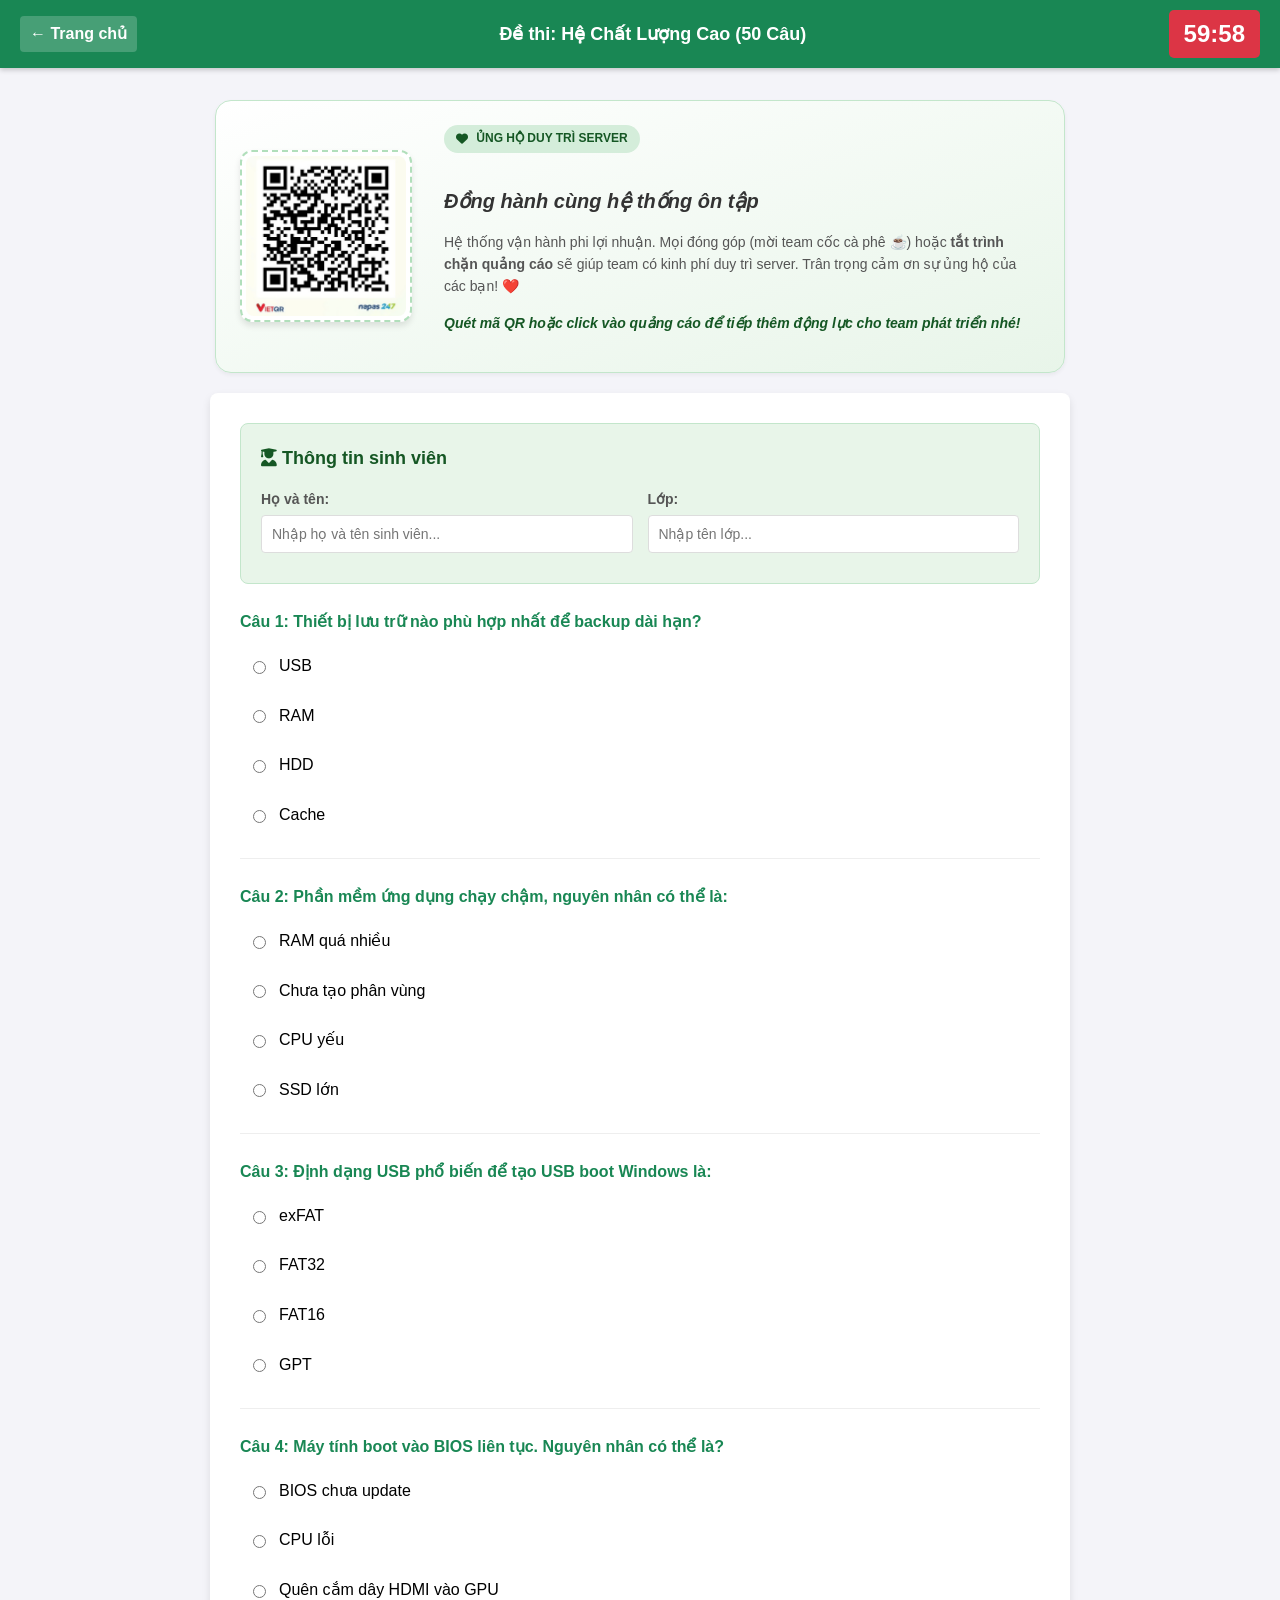
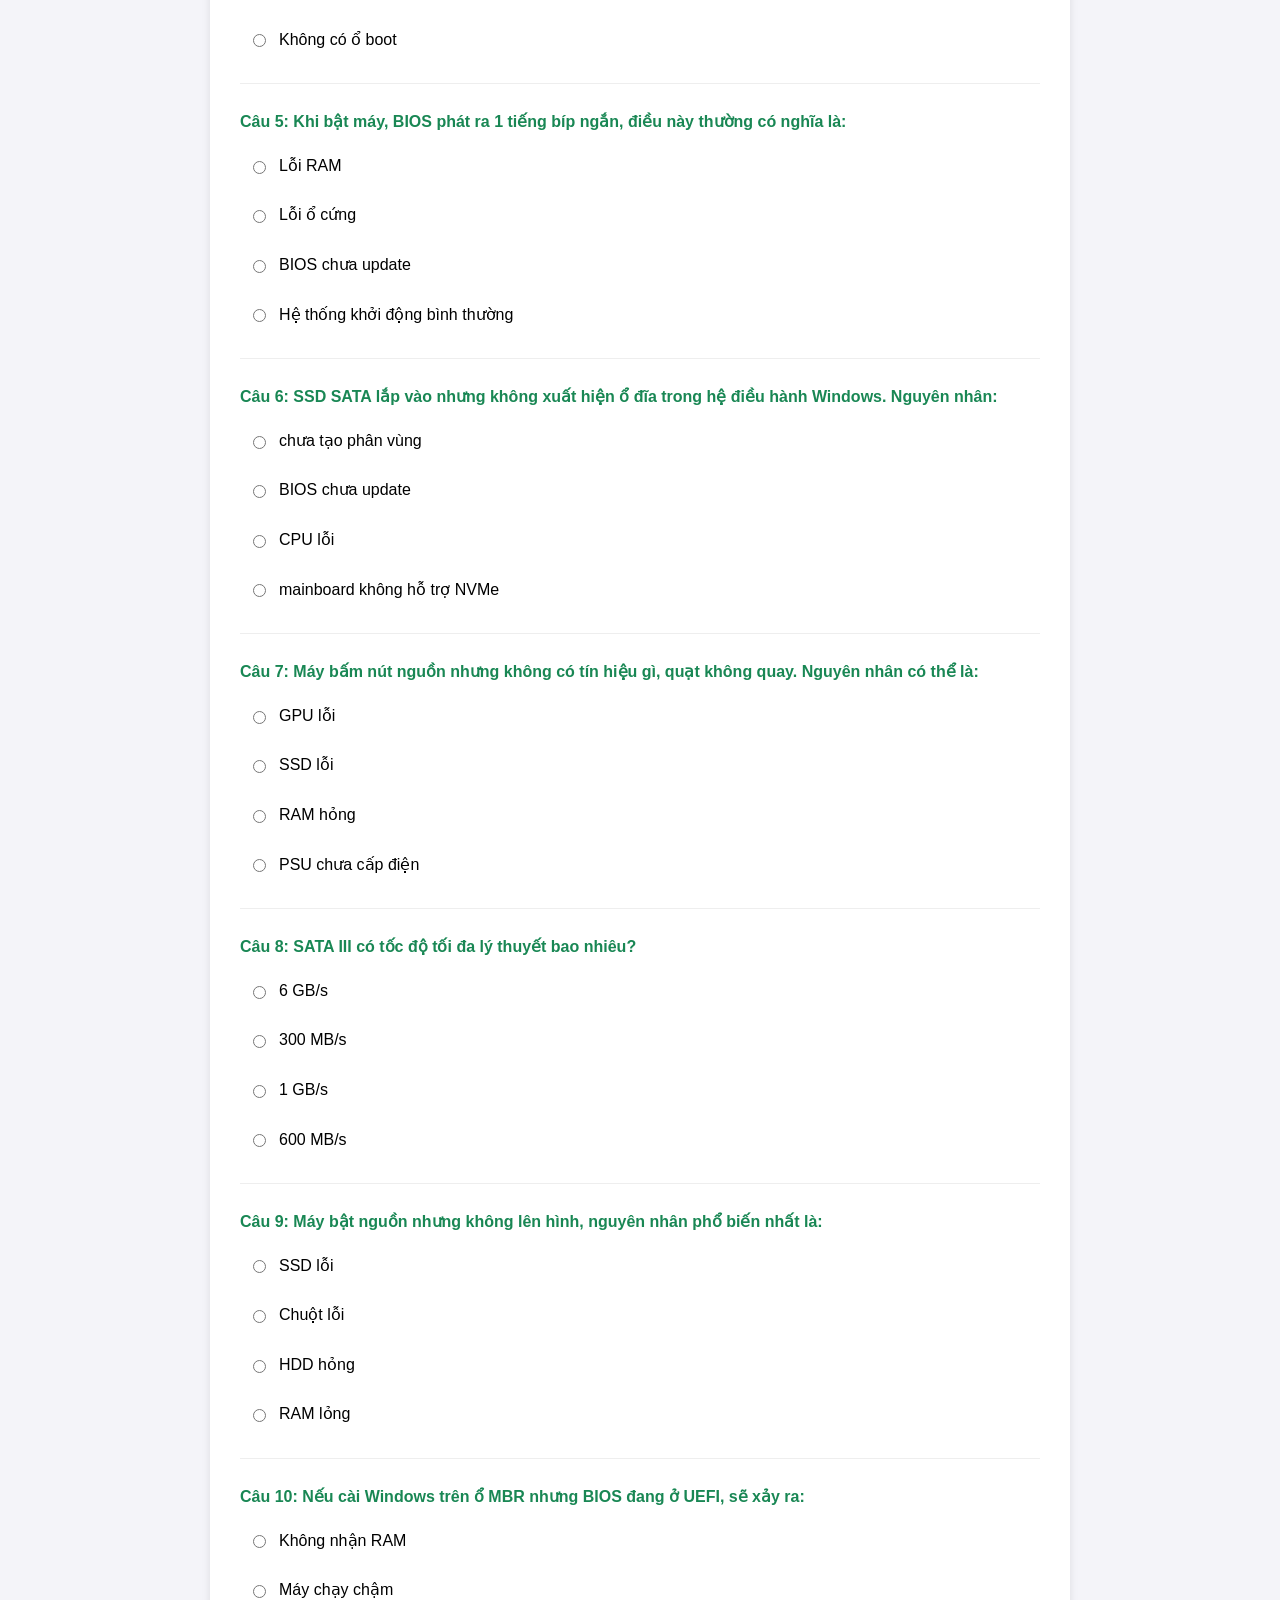
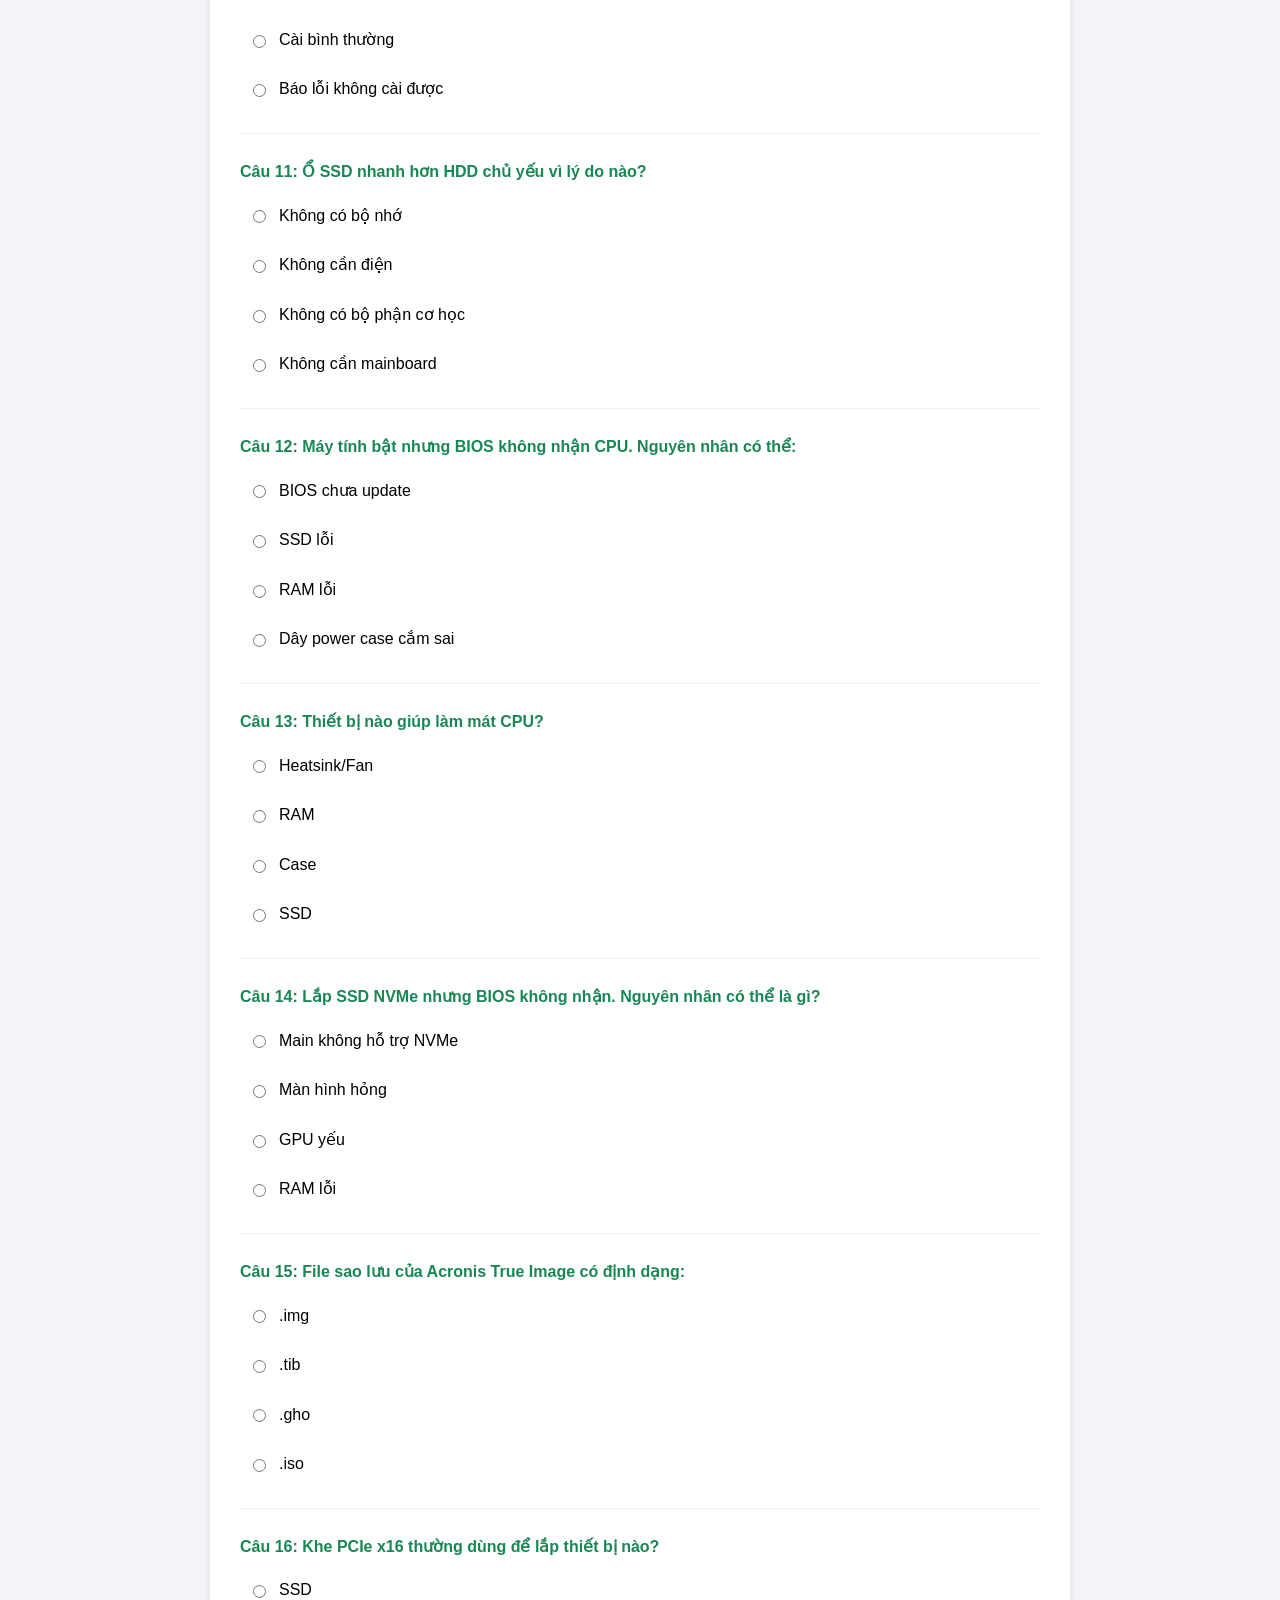
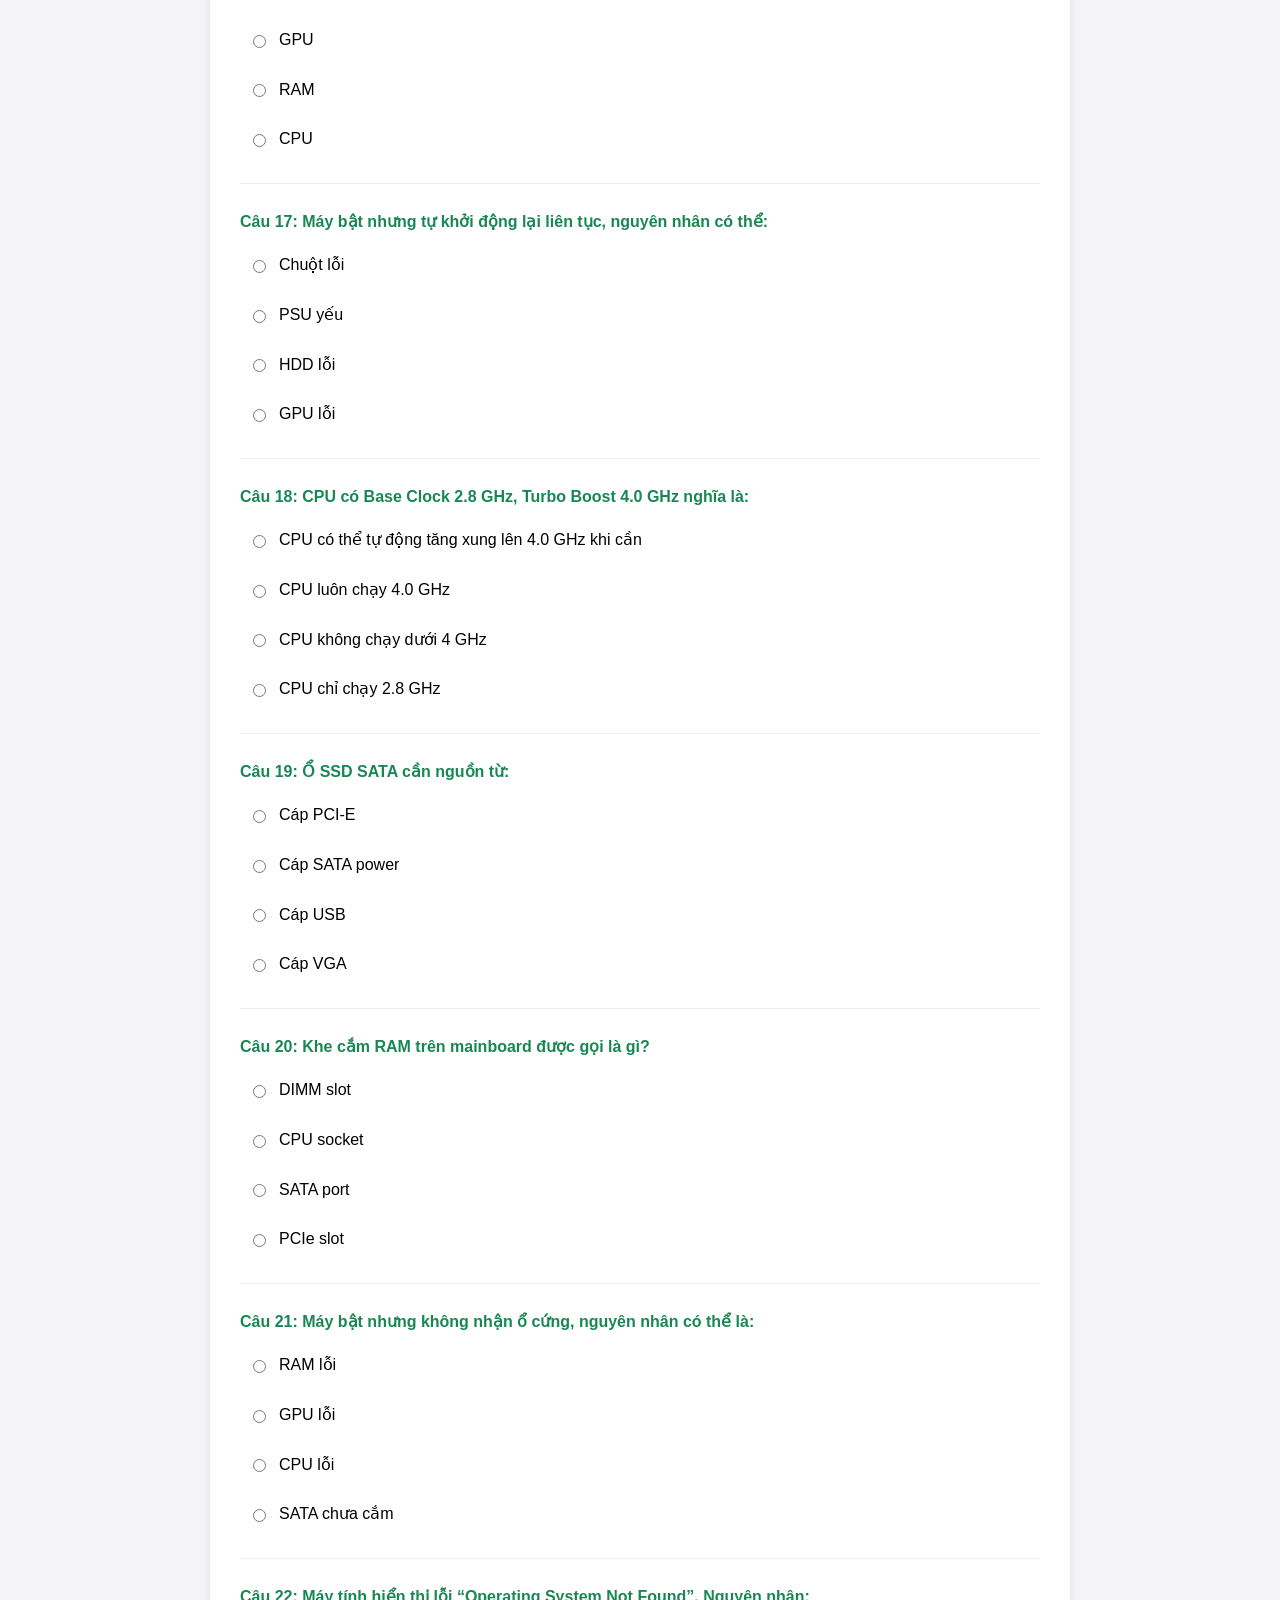
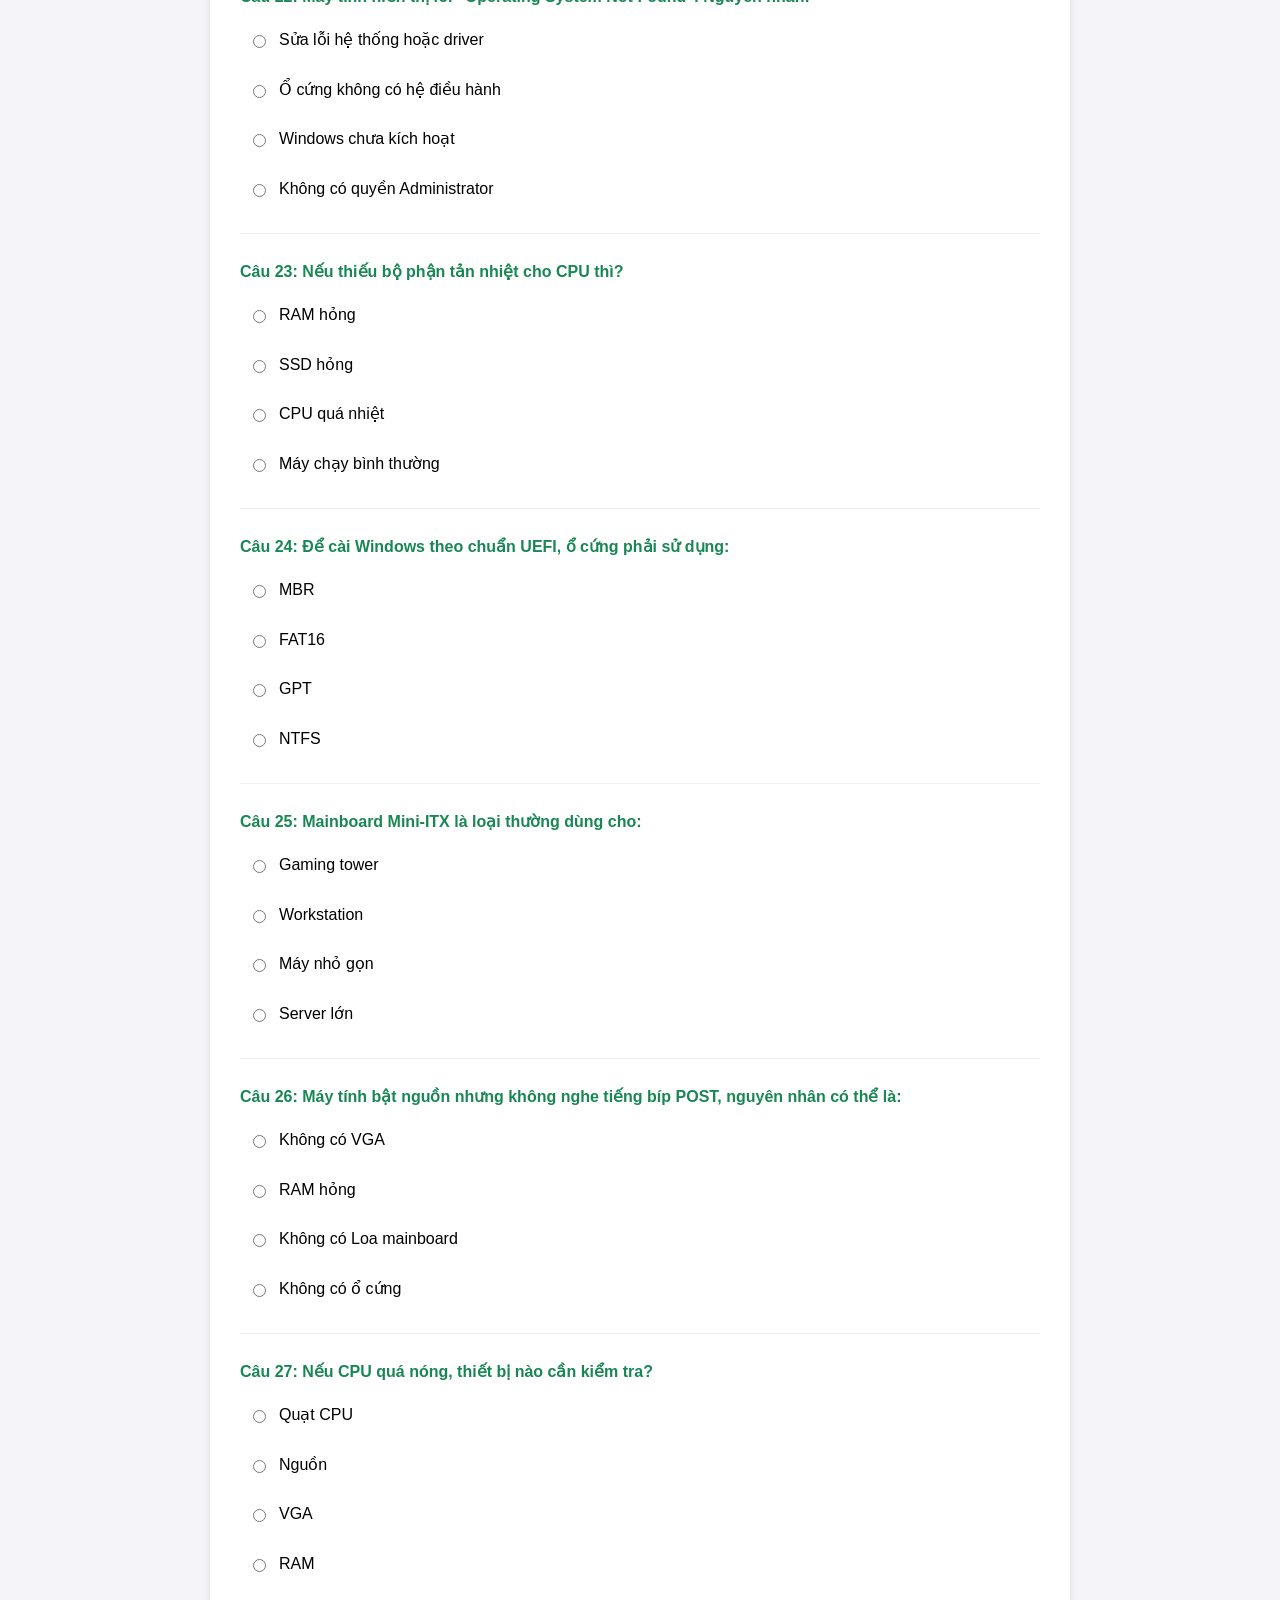
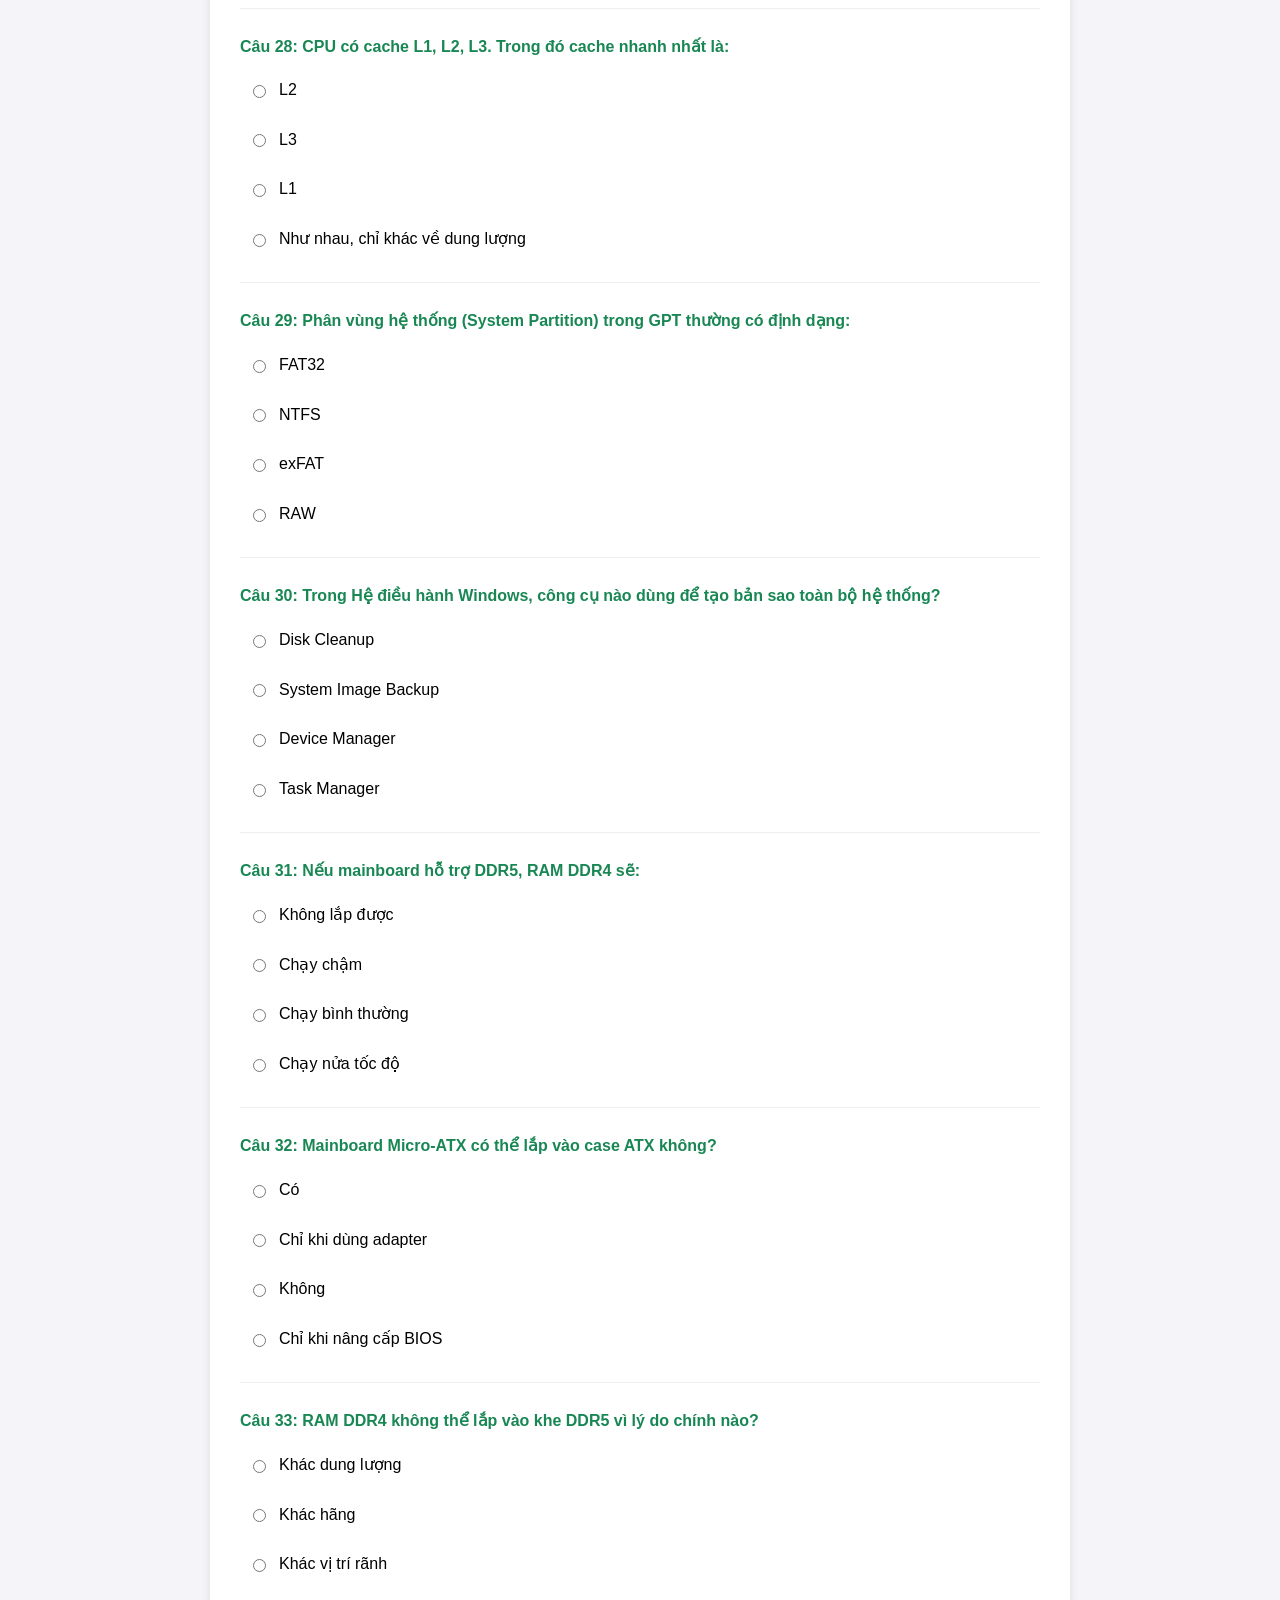
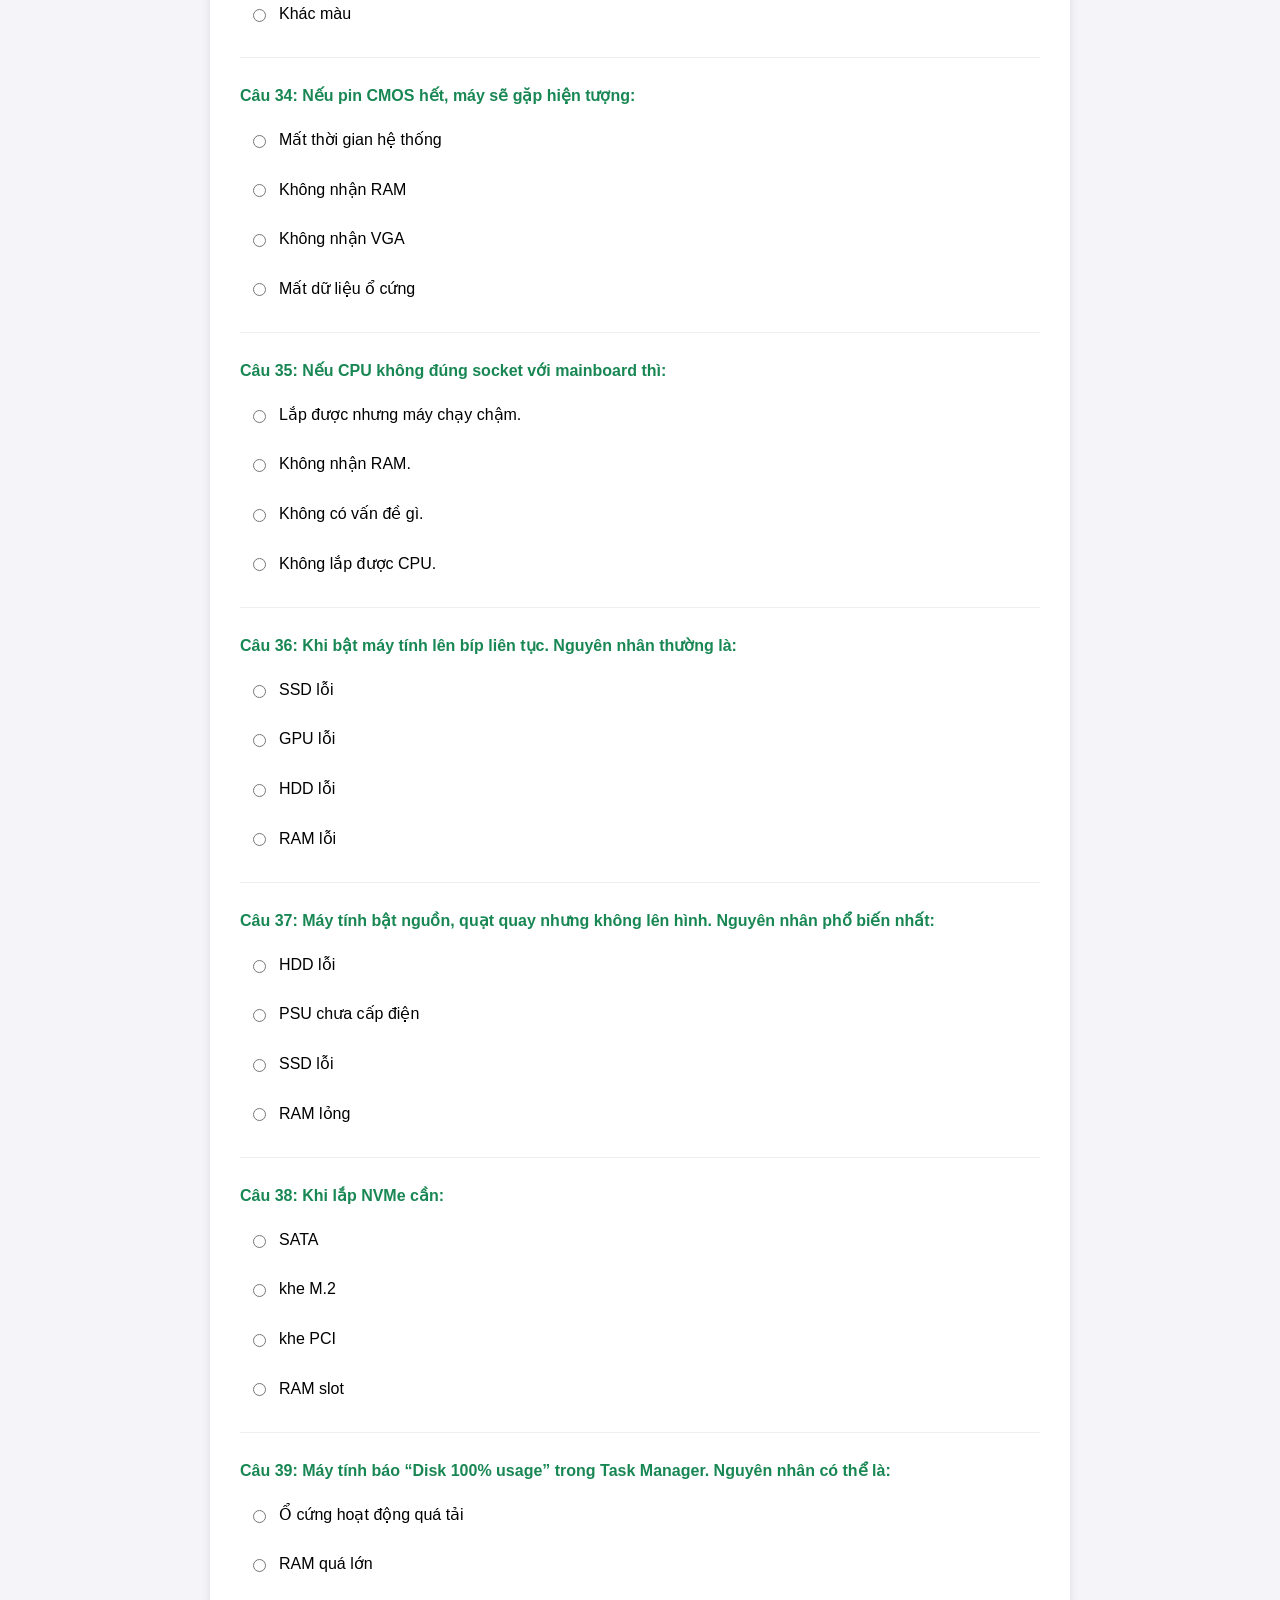
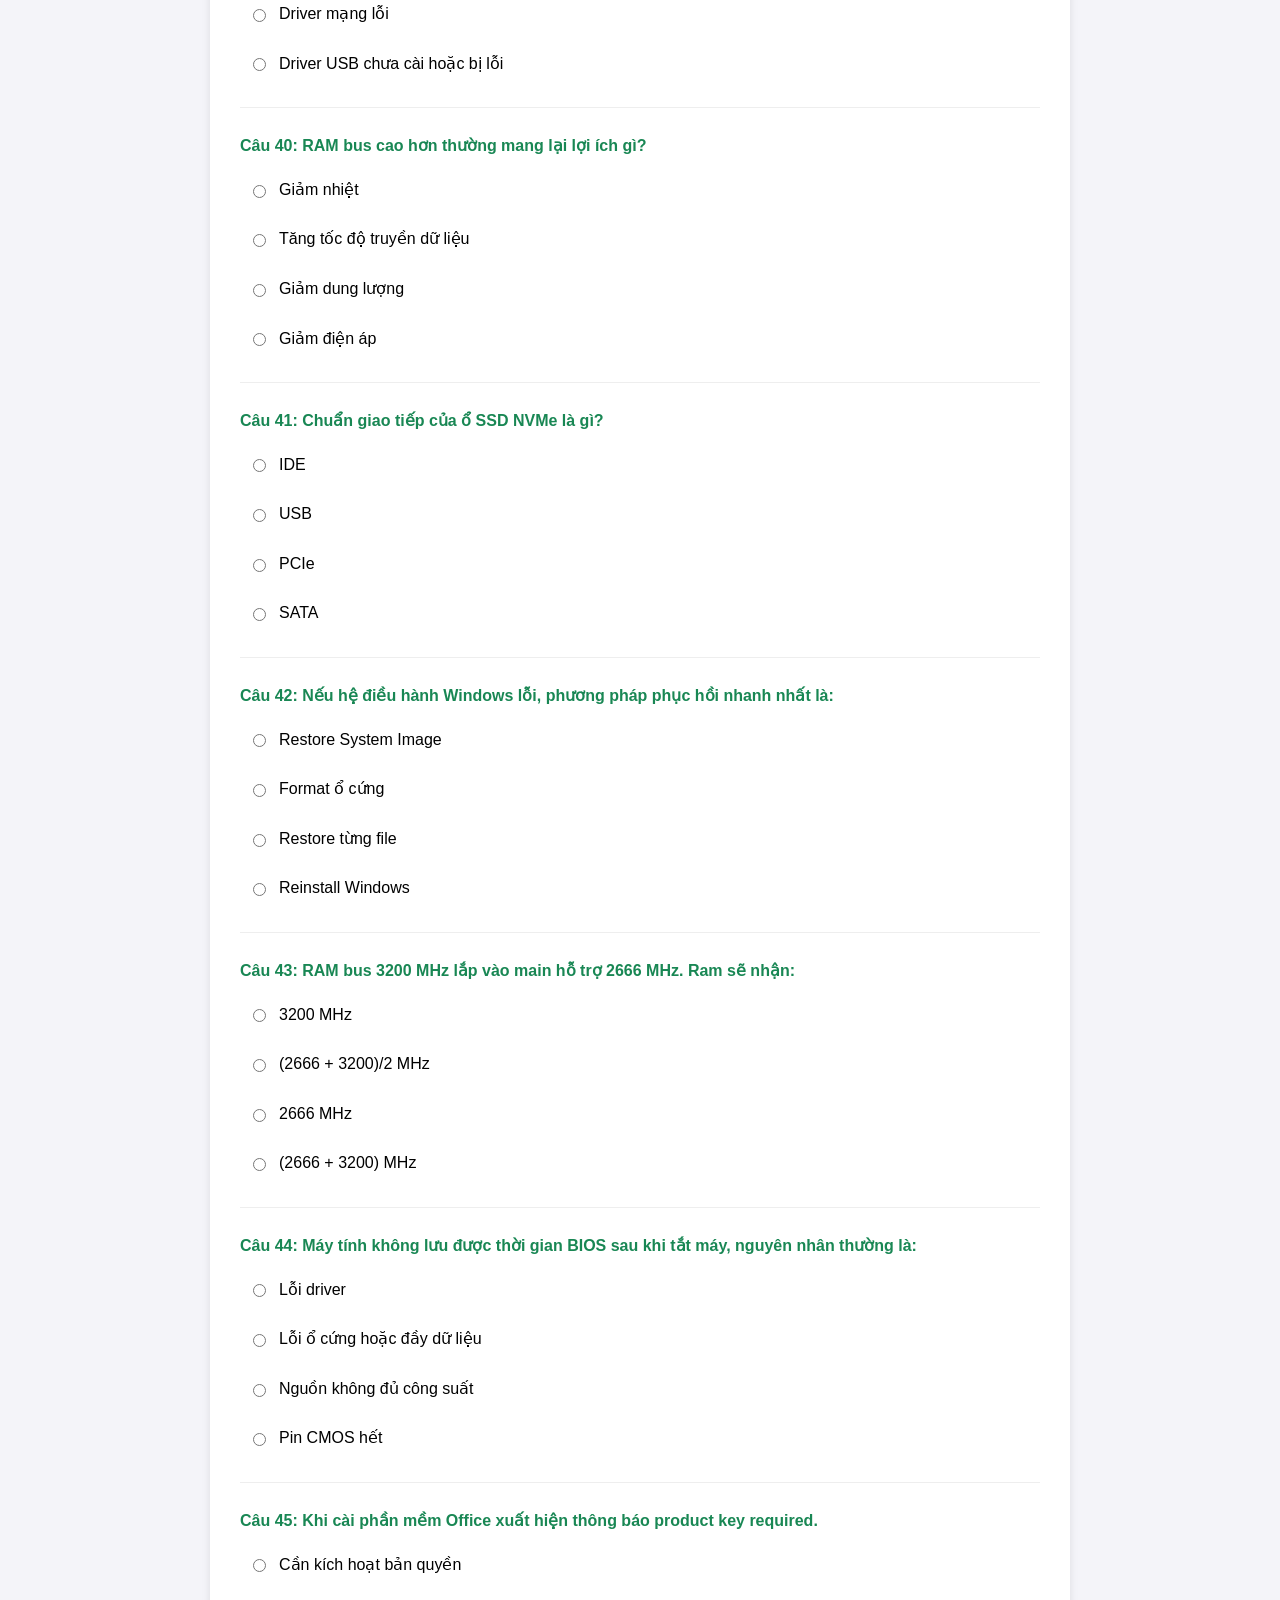
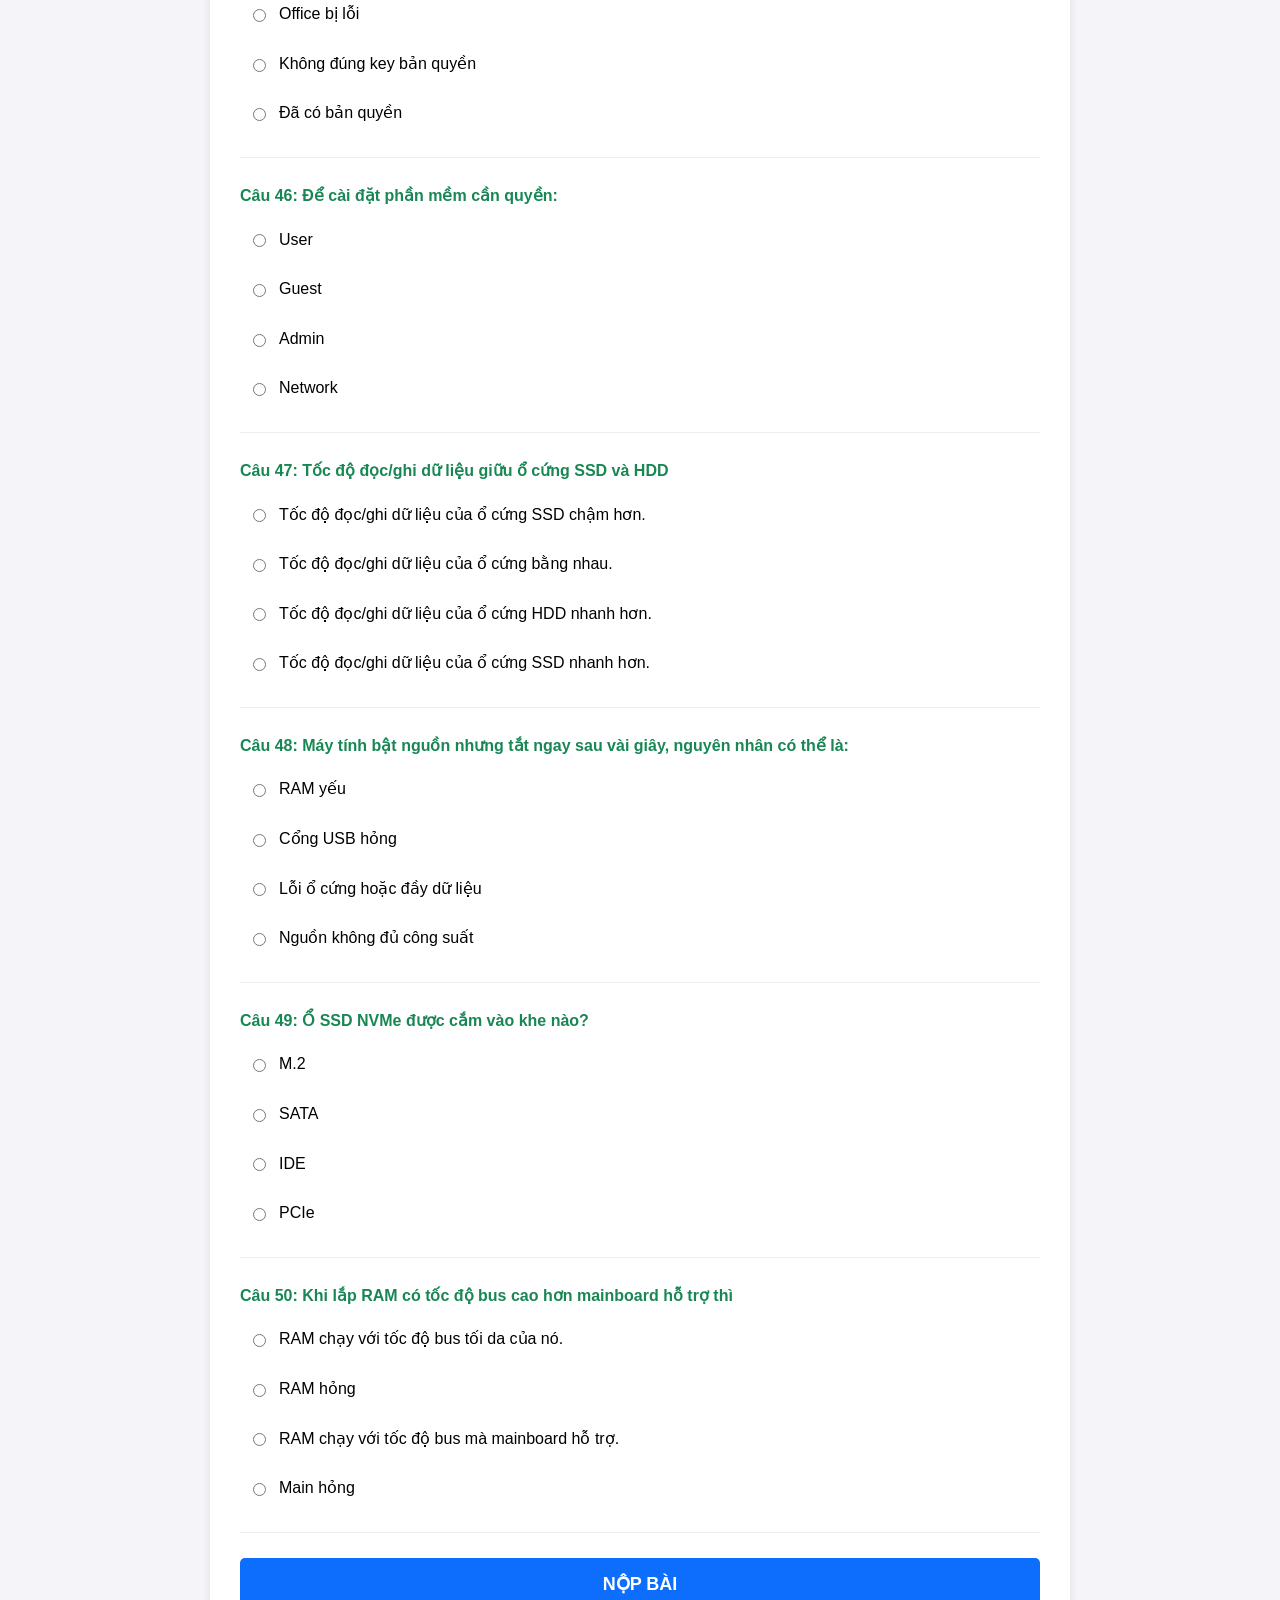
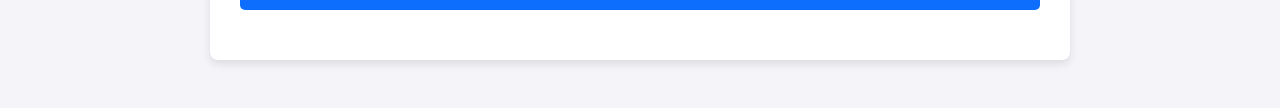
<file: on_tap_lap_rap_clc.html>
<!DOCTYPE html>
<html lang="vi">
<head>
    <meta charset="UTF-8">
    <meta name="viewport" content="width=device-width, initial-scale=1.0">
    <title>Thi Thử Lắp Ráp Máy Tính - Hệ CLC</title>
    <link rel="stylesheet" href="https://cdnjs.cloudflare.com/ajax/libs/font-awesome/6.4.0/css/all.min.css">
    <style>
        body { font-family: Arial, sans-serif; background-color: #f4f4f9; padding: 20px; line-height: 1.6; margin-top: 60px; }
        .header-bar { position: fixed; top: 0; left: 0; width: 100%; background: #198754; color: white; padding: 10px 20px; box-shadow: 0 2px 5px rgba(0,0,0,0.2); display: flex; justify-content: space-between; align-items: center; z-index: 1000; box-sizing: border-box; }
        .header-bar h2 { margin: 0; font-size: 18px; }
        .timer { font-size: 24px; font-weight: bold; background: #dc3545; padding: 5px 15px; border-radius: 5px; }
        .container { max-width: 800px; margin: 20px auto; background: white; padding: 30px; border-radius: 8px; box-shadow: 0 4px 8px rgba(0,0,0,0.1); }
        .question-block { margin-bottom: 25px; padding-bottom: 15px; border-bottom: 1px solid #eee; }
        .question-block h3 { margin: 0 0 10px 0; font-size: 16px; color: #198754; }
        .options-list { list-style: none; padding: 0; margin: 0; }
        .options-list li { margin-bottom: 8px; padding: 8px; border-radius: 4px; transition: background 0.2s; }
        .options-list li:hover { background: #e8f5e9; }
        label { cursor: pointer; display: flex; align-items: center; gap: 10px; width: 100%; }
        #submit { display: block; width: 100%; padding: 15px; background: #0d6efd; color: white; border: none; font-size: 18px; border-radius: 5px; cursor: pointer; margin-top: 20px; font-weight: bold; }
        #submit:hover { background: #0b5ed7; }
        #result { margin-top: 20px; text-align: center; font-size: 22px; color: #d9534f; font-weight: bold; }
        .btn-back { color: white; text-decoration: none; font-weight: bold; background: rgba(255,255,255,0.2); padding: 5px 10px; border-radius: 4px; }
        .btn-back:hover { background: rgba(255,255,255,0.4); }
        #restart-btn { 
            display: inline-block; 
            padding: 12px 25px; 
            background: #198754; 
            color: white; border: none; 
            font-size: 16px; border-radius: 5px; 
            cursor: pointer; margin-top: 25px; 
            font-weight: bold; text-transform: uppercase; transition: background 0.3s;
        }
        #restart-btn:hover { background: #146c43; }

        /* User Info Styles */
        .user-info { margin-bottom: 25px; padding: 20px; background: #e8f5e9; border-radius: 8px; border: 1px solid #c3e6cb; }
        .user-info h3 { margin-top: 0; color: #155724; font-size: 18px; margin-bottom: 15px;}
        .form-row { display: flex; gap: 15px; margin-bottom: 10px; }
        .form-group { flex: 1; display: flex; flex-direction: column; }
        .form-group label { font-weight: bold; color: #555; margin-bottom: 5px; font-size: 14px; }
        .form-group input { padding: 10px; border: 1px solid #ddd; border-radius: 4px; font-size: 14px; outline: none; transition: border-color 0.3s; }
        .form-group input:focus { border-color: #198754; }

        /* Donation Section Styles */
        .donation-section {
            max-width: 800px;
            margin: 20px auto;
            background: linear-gradient(to bottom right, white, #e8f5e9);
            border: 1px solid #c3e6cb;
            border-radius: 16px;
            padding: 24px;
            box-shadow: 0 2px 4px rgba(0,0,0,0.05);
            display: flex;
            align-items: center;
            gap: 32px;
        }
        .donation-section .qr-wrapper { flex-shrink: 0; }
        .donation-section .qr-container {
            display: inline-block;
            padding: 4px;
            background-color: white;
            border-radius: 12px;
            box-shadow: 0 4px 6px rgba(0,0,0,0.1);
            border: 2px dashed #b1dfbb;
        }
        .donation-section .qr-image-box {
            background-color: #f8f9fa;
            width: 160px;
            height: 160px;
            display: flex;
            align-items: center;
            justify-content: center;
            border-radius: 8px;
            overflow: hidden;
        }
        .donation-section .qr-image-box img { width: 100%; height: 100%; object-fit: cover; }
        .donation-section .donation-text { flex-grow: 1; }
        .donation-section .donation-badge {
            display: inline-flex;
            align-items: center;
            gap: 8px;
            padding: 4px 12px;
            background-color: #d4edda;
            color: #155724;
            border-radius: 9999px;
            font-size: 12px;
            font-weight: bold;
            margin-bottom: 12px;
        }
        .donation-section .donation-title { font-size: 20px; font-weight: bold; color: #333; margin-bottom: 8px; font-style: italic; }
        .donation-section p { color: #555; font-size: 14px; line-height: 1.6; }
        .donation-section .donation-cta { margin-top: 12px; font-size: 14px; font-weight: bold; color: #155724; font-style: italic; }
        @media (max-width: 768px) {
            .donation-section { flex-direction: column; text-align: center; gap: 24px; }
            .container { margin-top: 0; }
            .form-row { flex-direction: column; }
        }
    </style>
</head>
<body>
    <div class="header-bar">
        <a href="index.html" class="btn-back">← Trang chủ</a>
        <h2>Đề thi: Hệ Chất Lượng Cao (50 Câu)</h2>
        <div class="timer" id="timeDisplay">60:00</div>
    </div>

    <div class="donation-section">
        <div class="qr-wrapper">
            <div class="qr-container">
                <div class="qr-image-box">
                    <img src="QRdonate.jpg" alt="Mã QR Ủng hộ" onerror="this.parentElement.innerHTML='<div style=\'padding:1rem; text-align:center; font-size:0.75rem; color:#6c757d; font-weight:500;\'>Lỗi tải ảnh QR<br><small>(Kiểm tra file QRdonate.jpg)</small></div>'">
                </div>
            </div>
        </div>
        <div class="donation-text">
            <div class="donation-badge">
                <i class="fas fa-heart"></i> ỦNG HỘ DUY TRÌ SERVER
            </div>
            <p class="donation-title">Đồng hành cùng hệ thống ôn tập</p>
            <p>Hệ thống vận hành phi lợi nhuận. Mọi đóng góp (mời team cốc cà phê ☕) hoặc <strong>tắt trình chặn quảng cáo</strong> sẽ giúp team có kinh phí duy trì server. Trân trọng cảm ơn sự ủng hộ của các bạn! ❤️</p>
            <p class="donation-cta">Quét mã QR hoặc click vào quảng cáo để tiếp thêm động lực cho team phát triển nhé!</p>
        </div>
    </div>

    <div class="container">
        <div class="user-info">
            <h3><i class="fas fa-user-graduate"></i> Thông tin sinh viên</h3>
            <div class="form-row">
                <div class="form-group">
                    <label for="student-name">Họ và tên:</label>
                    <input type="text" id="student-name" placeholder="Nhập họ và tên sinh viên...">
                </div>
                <div class="form-group">
                    <label for="student-class">Lớp:</label>
                    <input type="text" id="student-class" placeholder="Nhập tên lớp...">
                </div>
            </div>
        </div>
        <div id="quiz"></div>
        <button id="submit">NỘP BÀI</button>
        <div id="result"></div>
    </div>

    <script src="data_clc.js"></script>
    
    <script>
        function shuffleArray(array) {
            let currentIndex = array.length, randomIndex;
            while (currentIndex !== 0) {
                randomIndex = Math.floor(Math.random() * currentIndex);
                currentIndex--;
                [array[currentIndex], array[randomIndex]] = [array[randomIndex], array[currentIndex]];
            }
            return array;
        }

        const TOTAL_QUESTIONS = 50;
        const EXAM_TIME_SECONDS = 60 * 60; // 60 phút

        // Rút ngẫu nhiên 50 câu và xáo trộn mảng câu hỏi
        let examQuestions = shuffleArray([...questionsData]).slice(0, TOTAL_QUESTIONS);

        // Xáo trộn đáp án bên trong từng câu
        examQuestions.forEach(q => {
            let correctAnswerText = q.options[q.ans]; 
            q.options = shuffleArray([...q.options]); 
            q.ans = q.options.indexOf(correctAnswerText); 
        });

        const quizContainer = document.getElementById('quiz');
        const submitBtn = document.getElementById('submit');
        const resultDiv = document.getElementById('result');
        const timeDisplay = document.getElementById('timeDisplay');
        
        let timerInterval;

        function renderExam() {
            examQuestions.forEach((q, index) => {
                const block = document.createElement('div');
                block.classList.add('question-block');
                block.innerHTML = `<h3>Câu ${index + 1}: ${q.q}</h3>`;
                
                const ul = document.createElement('ul');
                ul.classList.add('options-list');
                
                q.options.forEach((opt, optIndex) => {
                    ul.innerHTML += `
                        <li>
                            <label>
                                <input type="radio" name="q${index}" value="${optIndex}">
                                <span>${opt}</span>
                            </label>
                        </li>
                    `;
                });
                block.appendChild(ul);
                quizContainer.appendChild(block);
            });
        }

        function startTimer(duration) {
            let timer = duration, minutes, seconds;
            timerInterval = setInterval(function () {
                minutes = parseInt(timer / 60, 10);
                seconds = parseInt(timer % 60, 10);

                minutes = minutes < 10 ? "0" + minutes : minutes;
                seconds = seconds < 10 ? "0" + seconds : seconds;

                timeDisplay.textContent = minutes + ":" + seconds;

                if (--timer < 0) {
                    clearInterval(timerInterval);
                    alert("Đã hết thời gian làm bài! Hệ thống tự động nộp bài.");
                    gradeExam();
                }
            }, 1000);
        }

        function gradeExam() {
            clearInterval(timerInterval); 
            let score = 0;
            examQuestions.forEach((q, index) => {
                const selected = document.querySelector(`input[name="q${index}"]:checked`);
                const options = document.querySelectorAll(`input[name="q${index}"]`);
                
                options.forEach(opt => {
                    const li = opt.closest('li');
                    if (parseInt(opt.value) === q.ans) {
                        li.style.color = '#198754'; 
                        li.style.fontWeight = 'bold';
                        li.style.background = '#d4edda'; 
                    } else if (opt.checked && parseInt(opt.value) !== q.ans) {
                        li.style.color = '#dc3545'; 
                        li.style.textDecoration = 'line-through';
                        li.style.background = '#f8d7da'; 
                    }
                    opt.disabled = true; 
                });

                if (selected && parseInt(selected.value) === q.ans) {
                    score++;
                }
            });

            let finalScore = (score * 0.2).toFixed(1);
            const studentName = document.getElementById('student-name').value.trim() || 'Sinh viên ẩn danh';
            const studentClass = document.getElementById('student-class').value.trim() || 'Không rõ lớp';
            
            resultDiv.innerHTML = `
                <div style="font-size: 18px; color: #333; margin-bottom: 15px; border-bottom: 1px dashed #ddd; padding-bottom: 10px;">Sinh viên: <strong>${studentName}</strong> - Lớp: <strong>${studentClass}</strong></div>
                Hoàn thành! Số câu đúng: ${score}/${TOTAL_QUESTIONS} <br> Điểm của bạn: ${finalScore} / 10 <br>
                <button onclick="location.reload()" id="restart-btn">LÀM ĐỀ KHÁC</button>
            `;
            submitBtn.style.display = 'none';
            window.scrollTo(0, document.body.scrollHeight); 
        }

        submitBtn.addEventListener('click', () => {
            if(confirm("Bạn có chắc chắn muốn nộp bài không?")) {
                gradeExam();
            }
        });

        renderExam();
        startTimer(EXAM_TIME_SECONDS);
    </script>
</body>
</html>
</file>
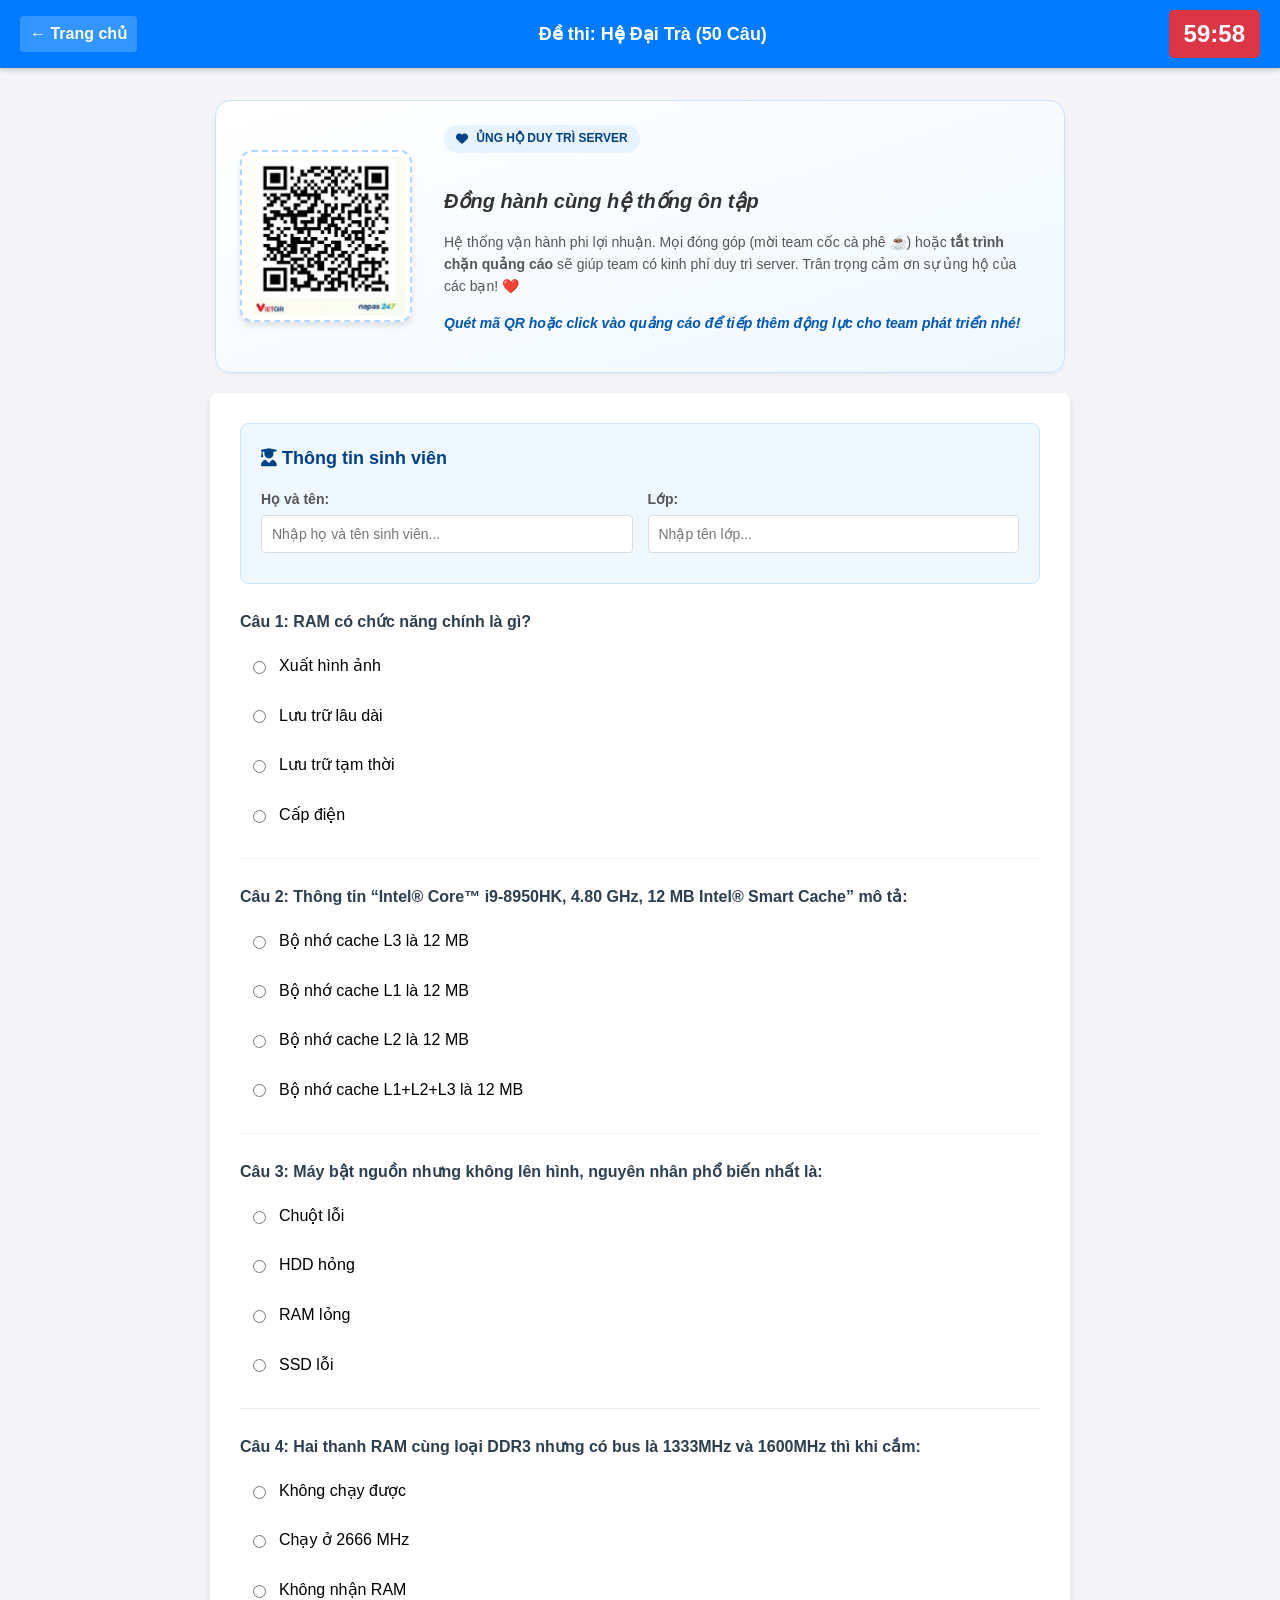
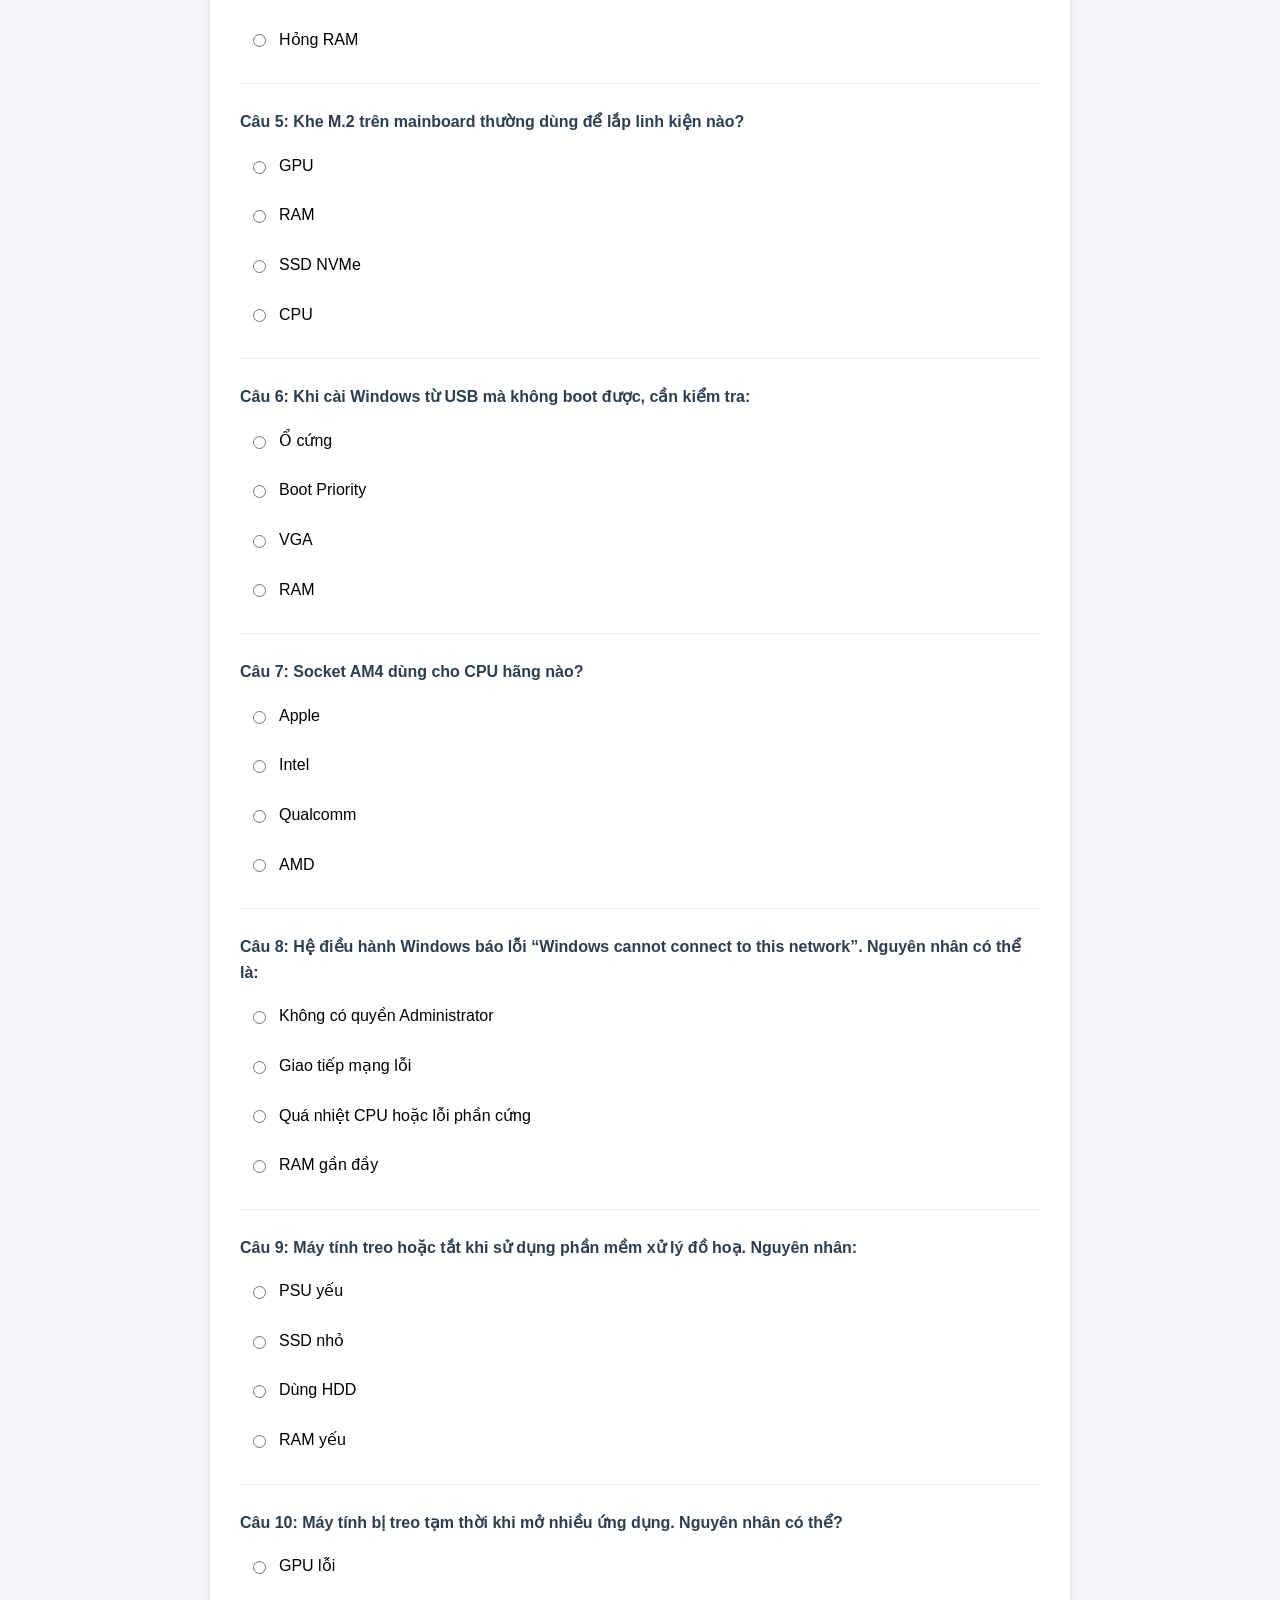
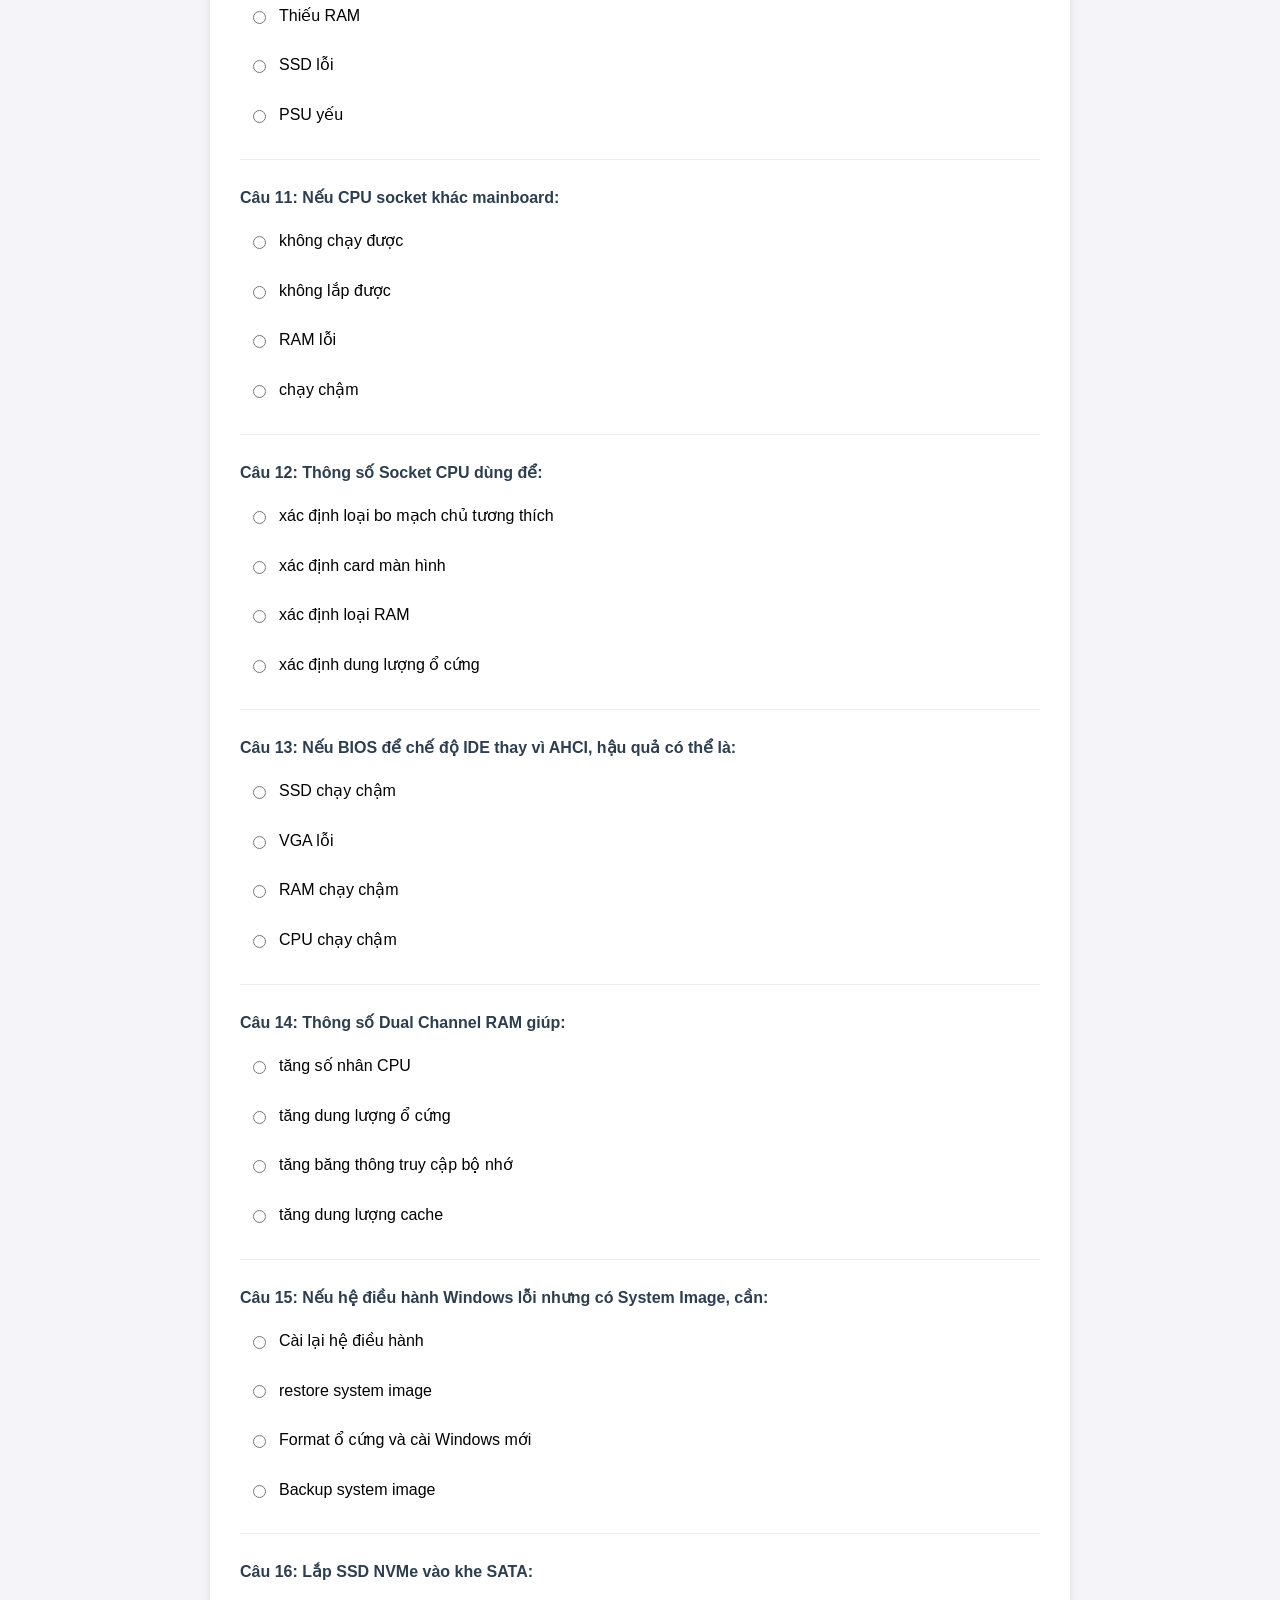
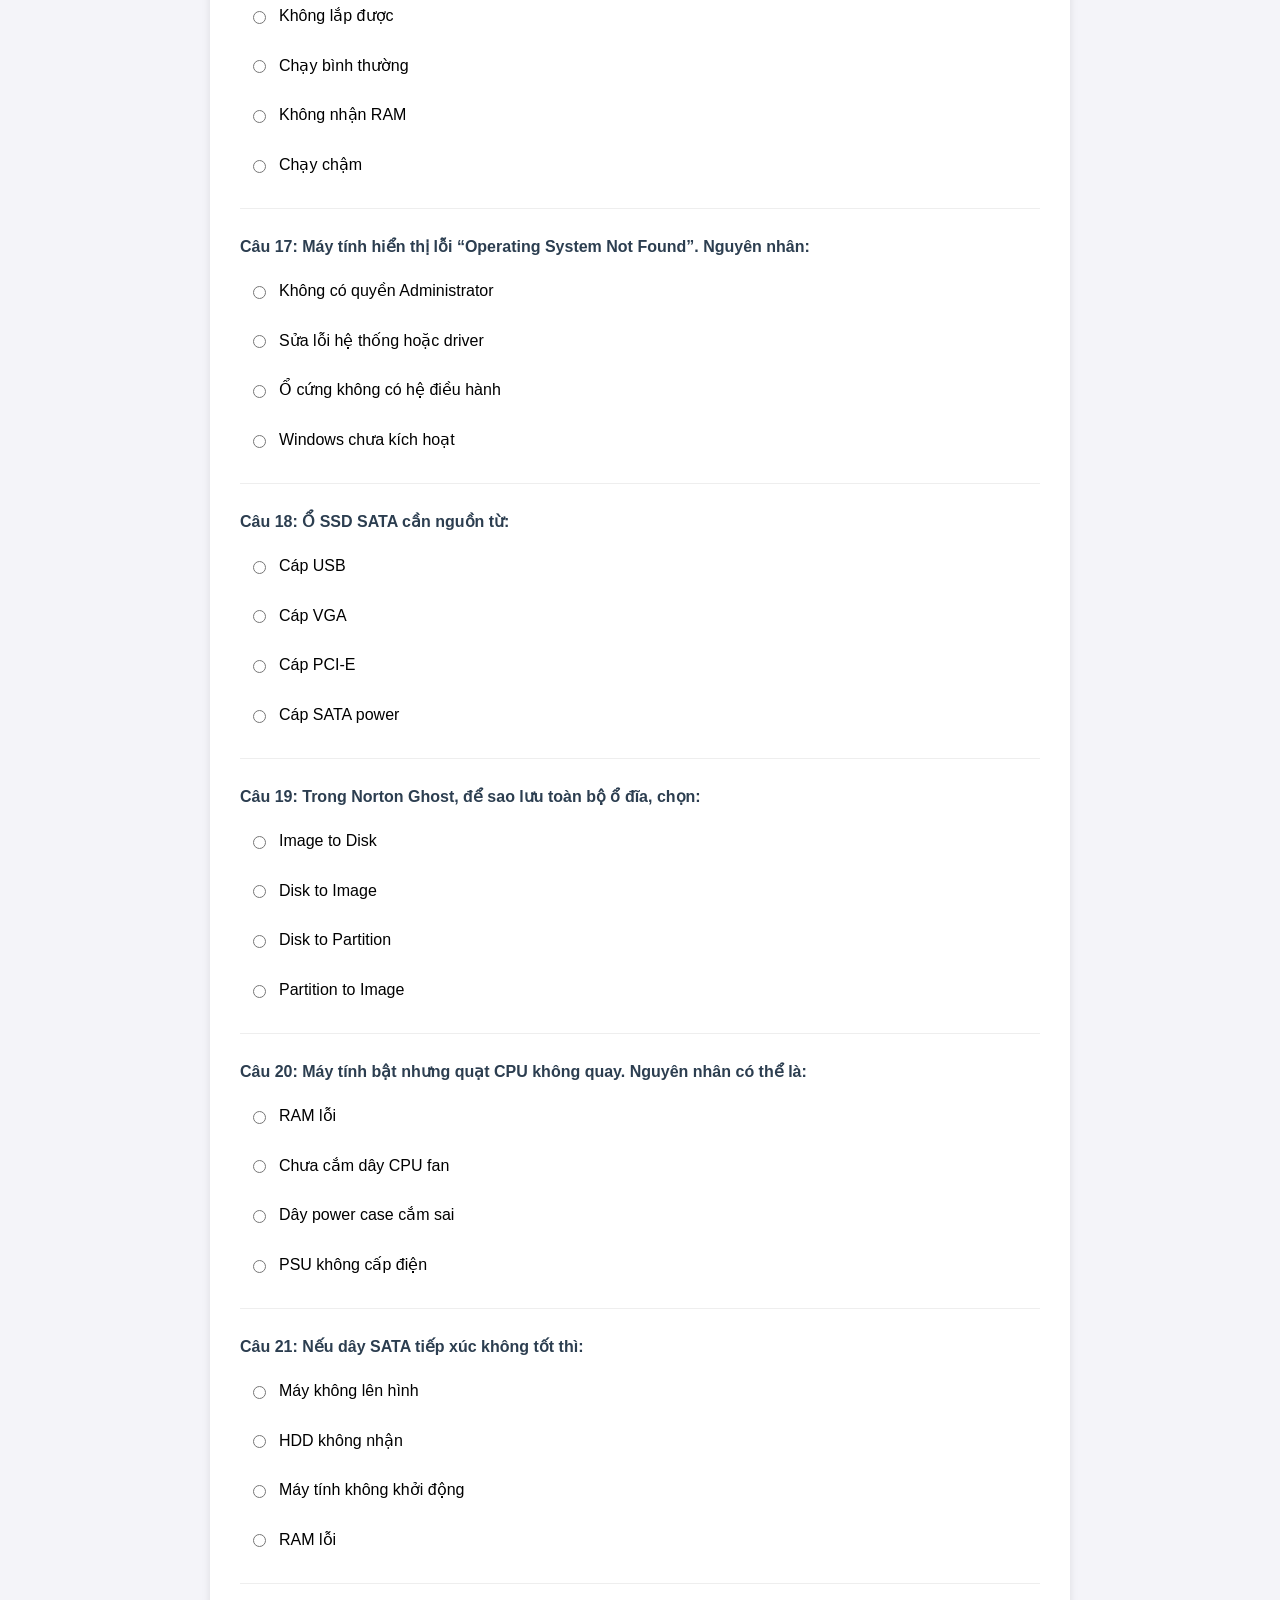
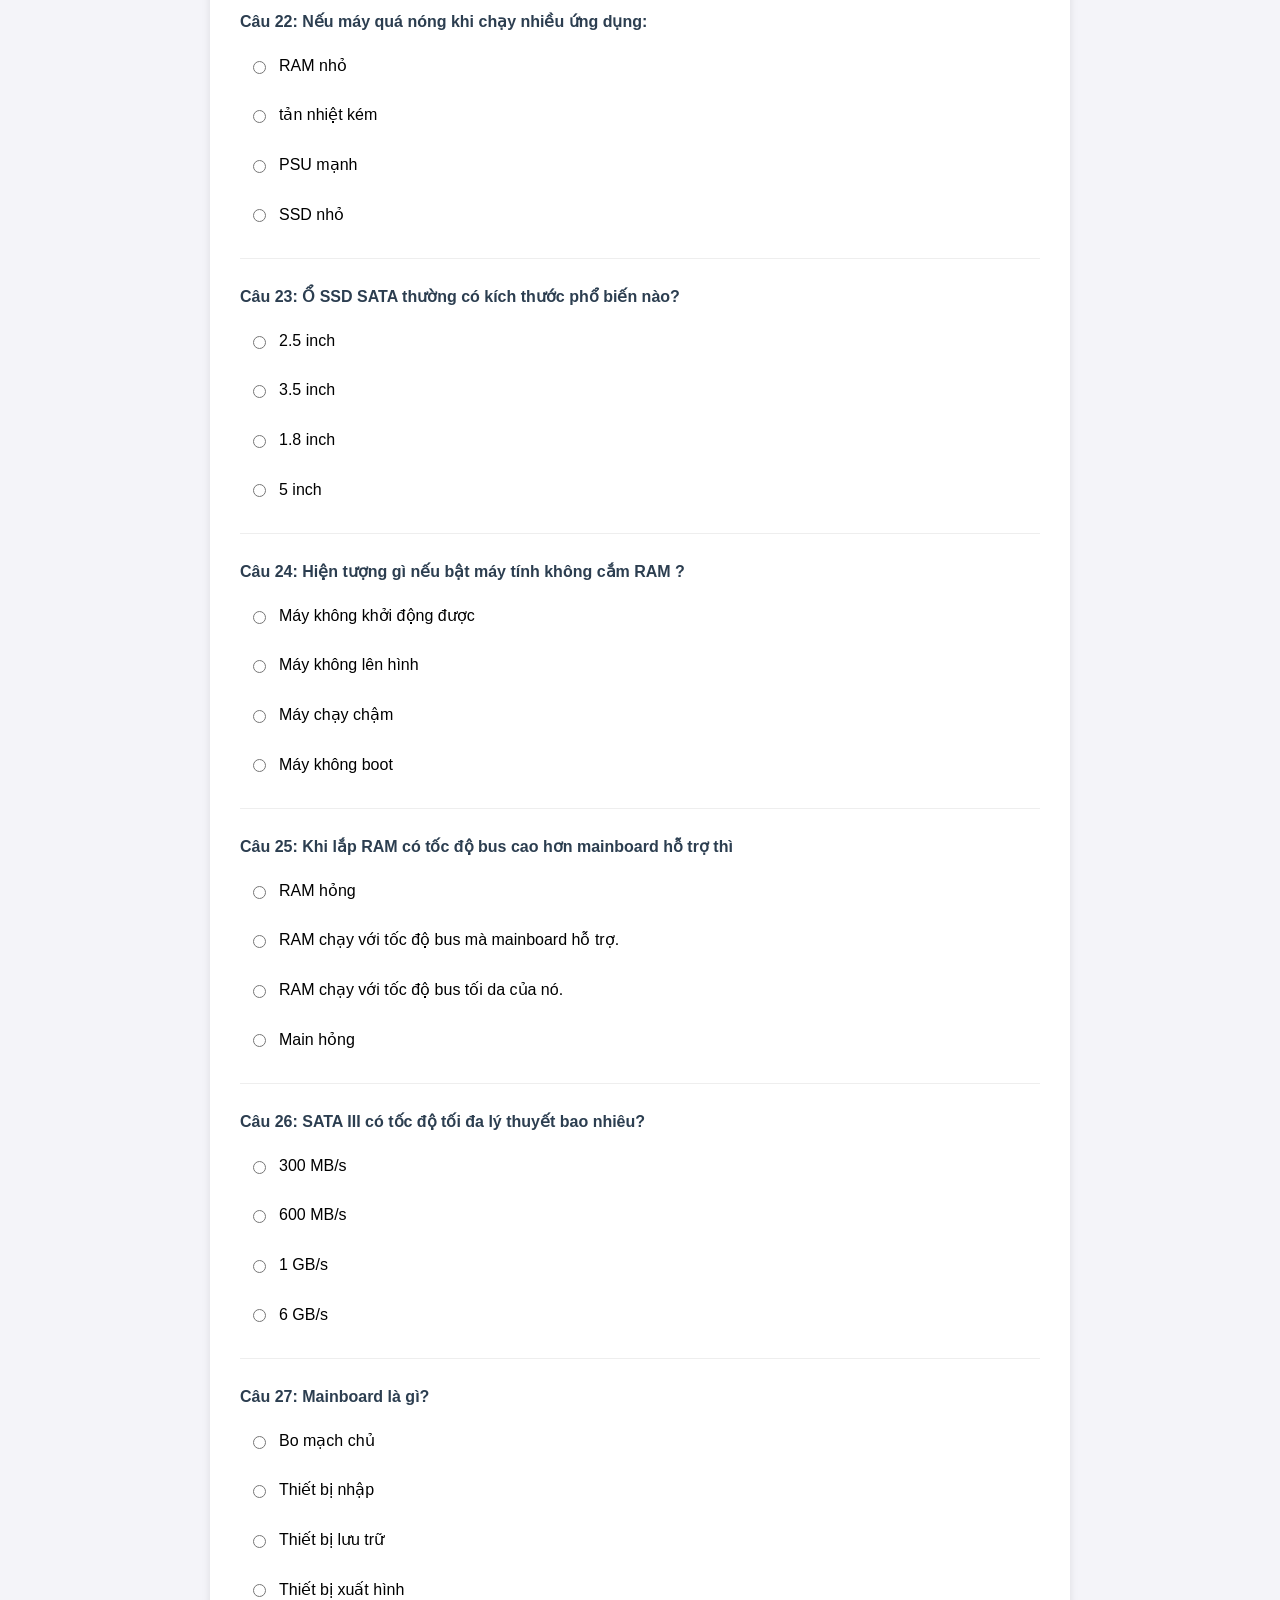
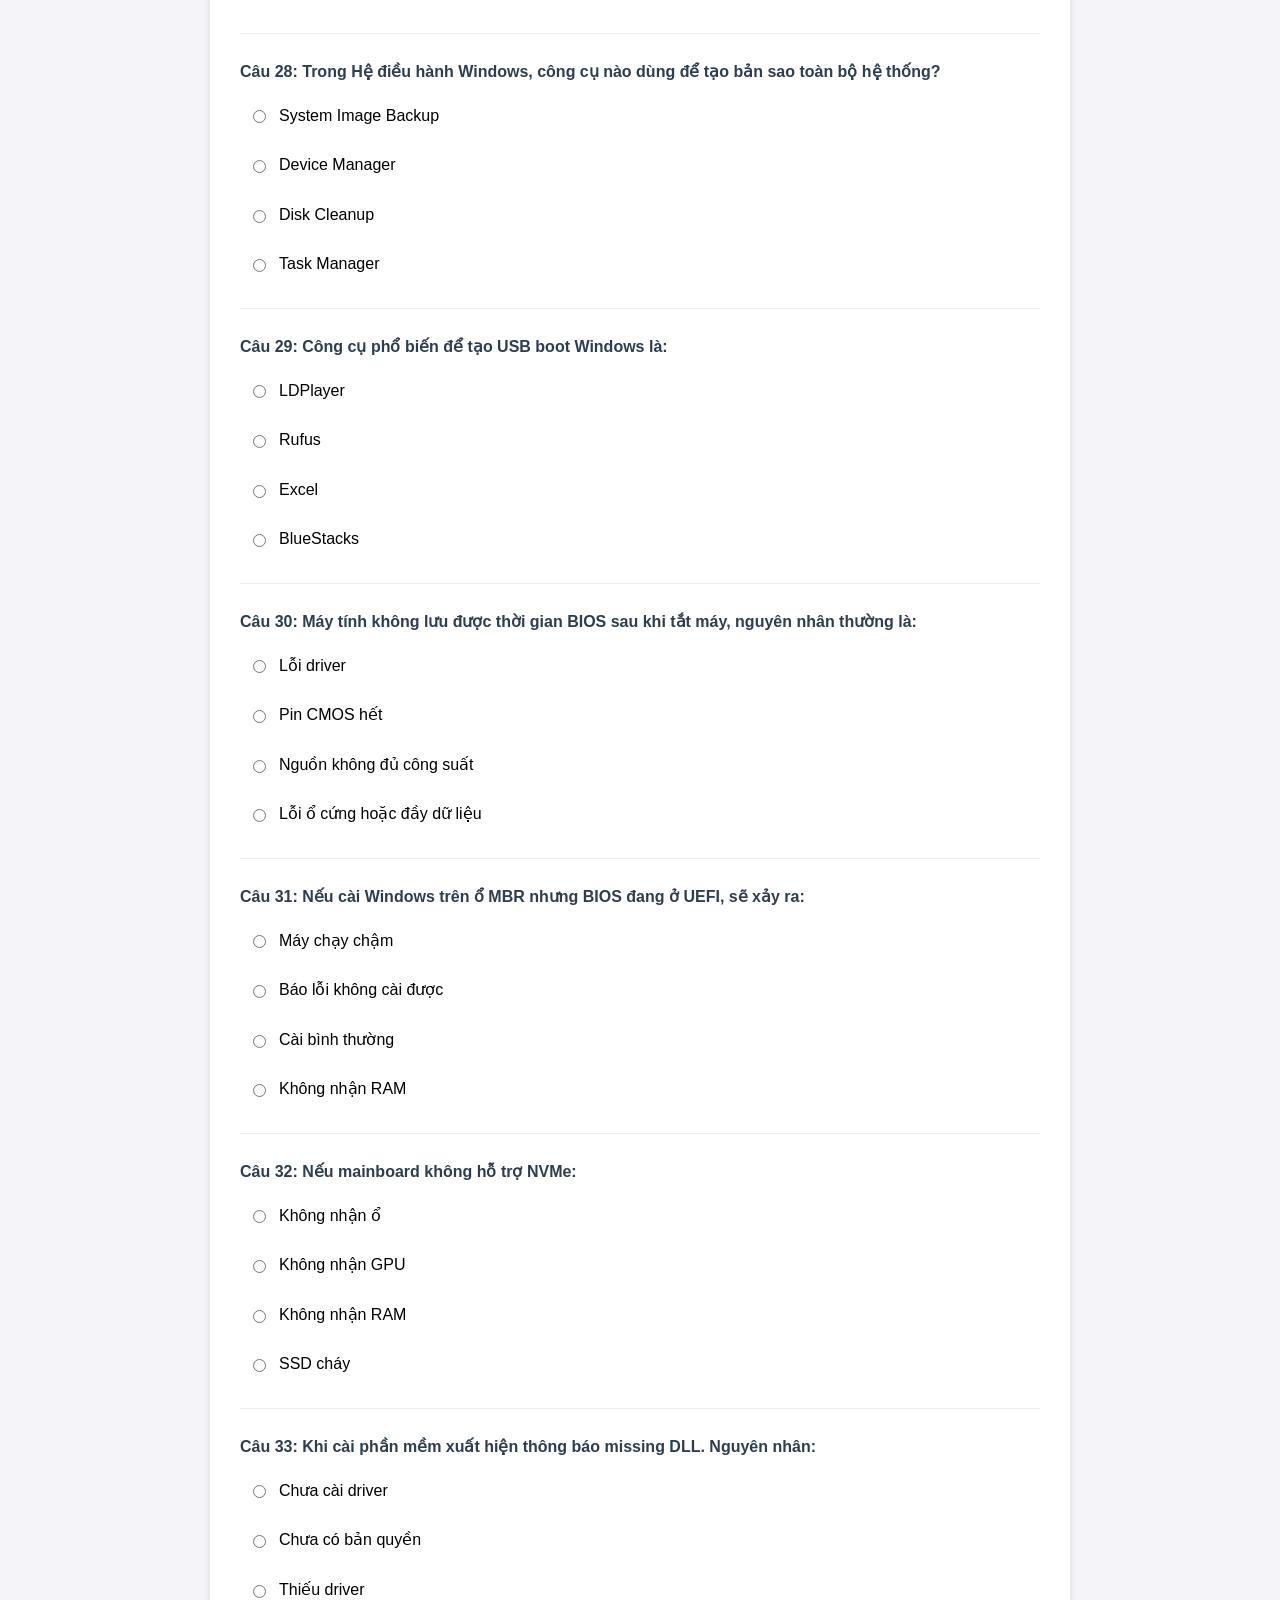
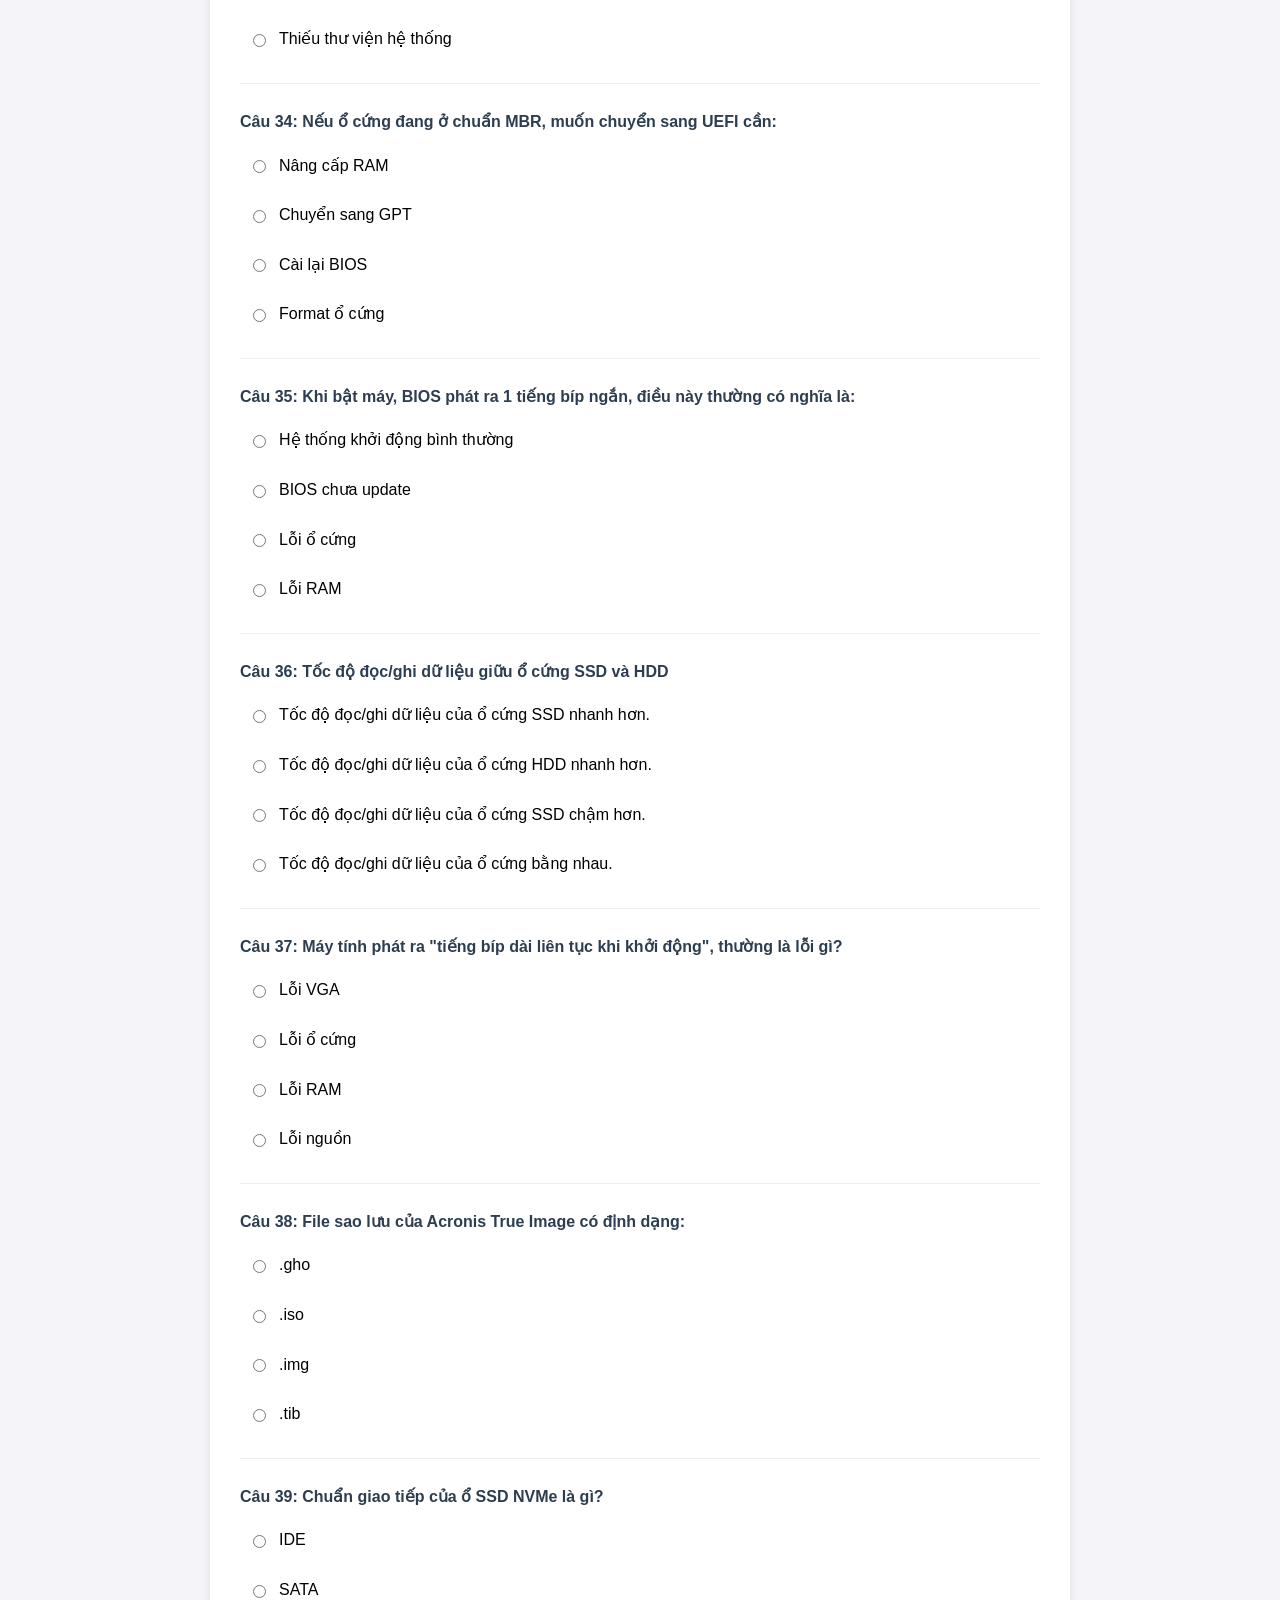
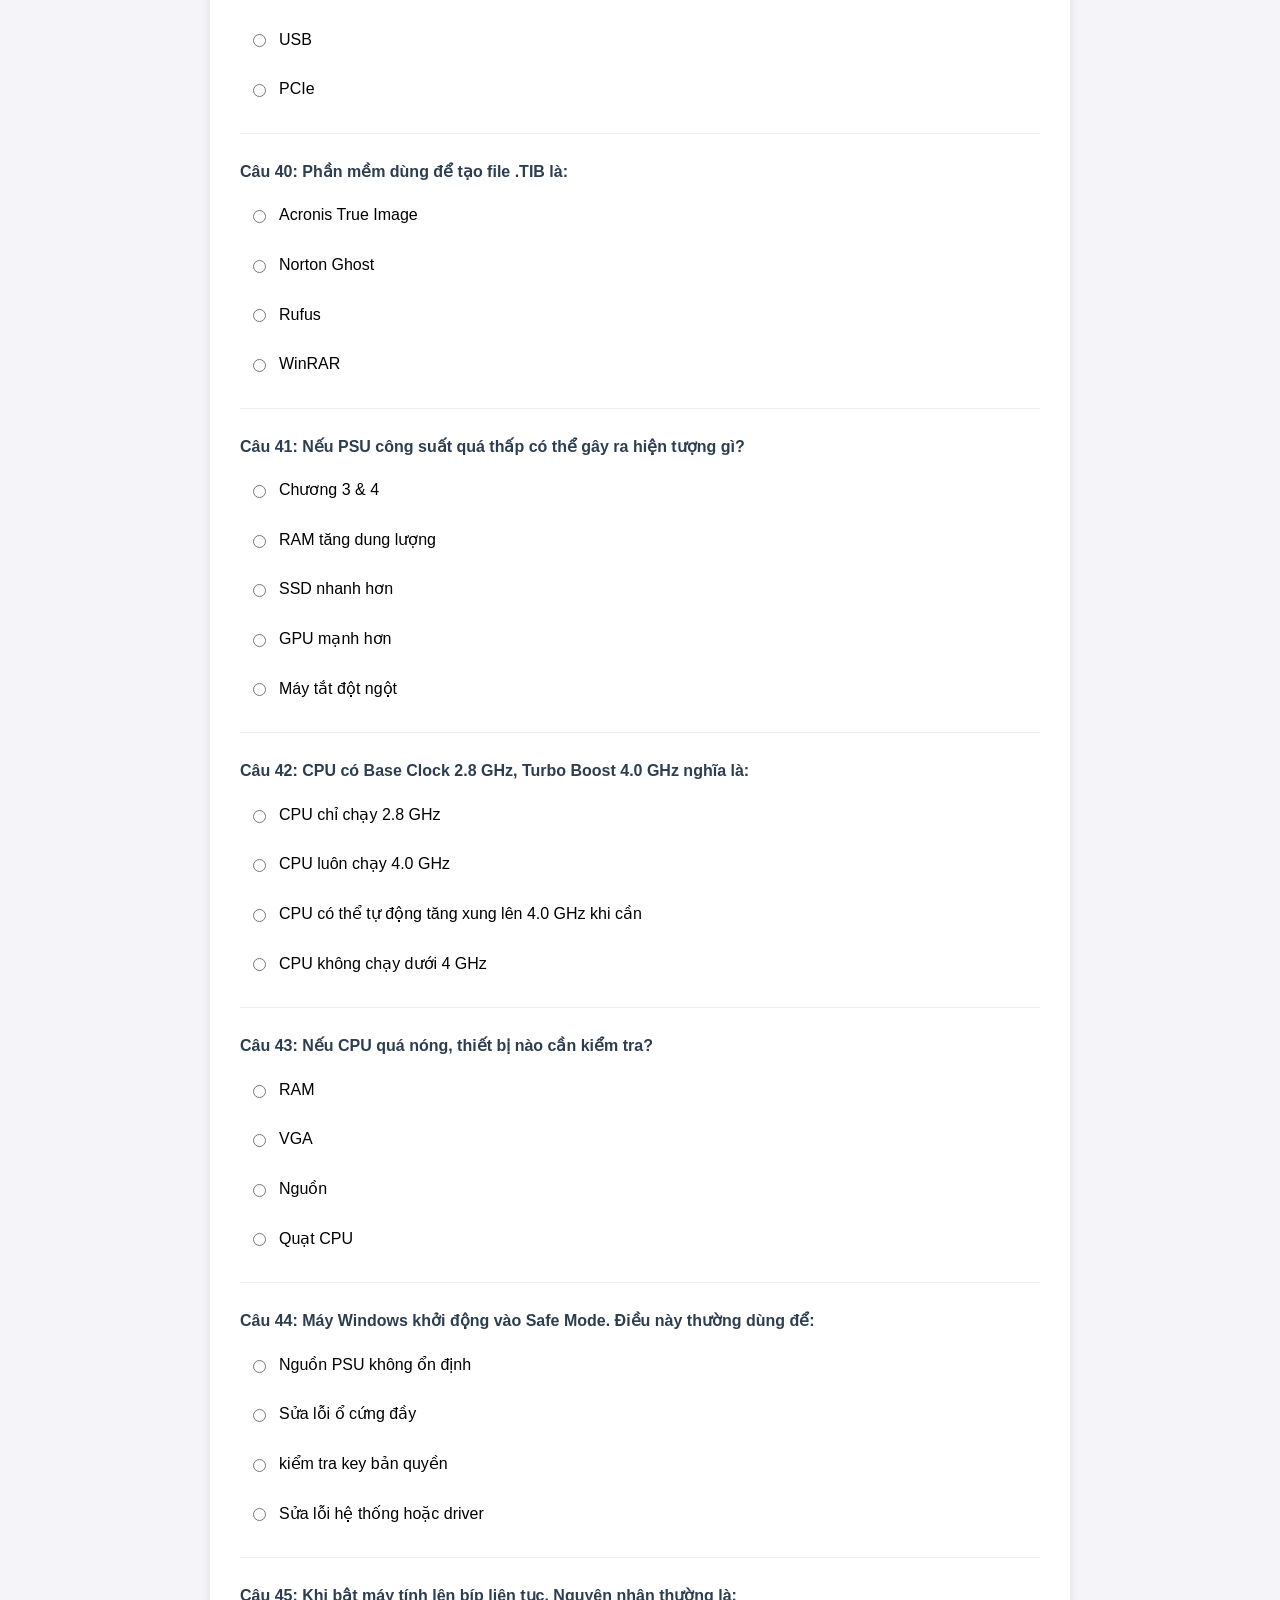
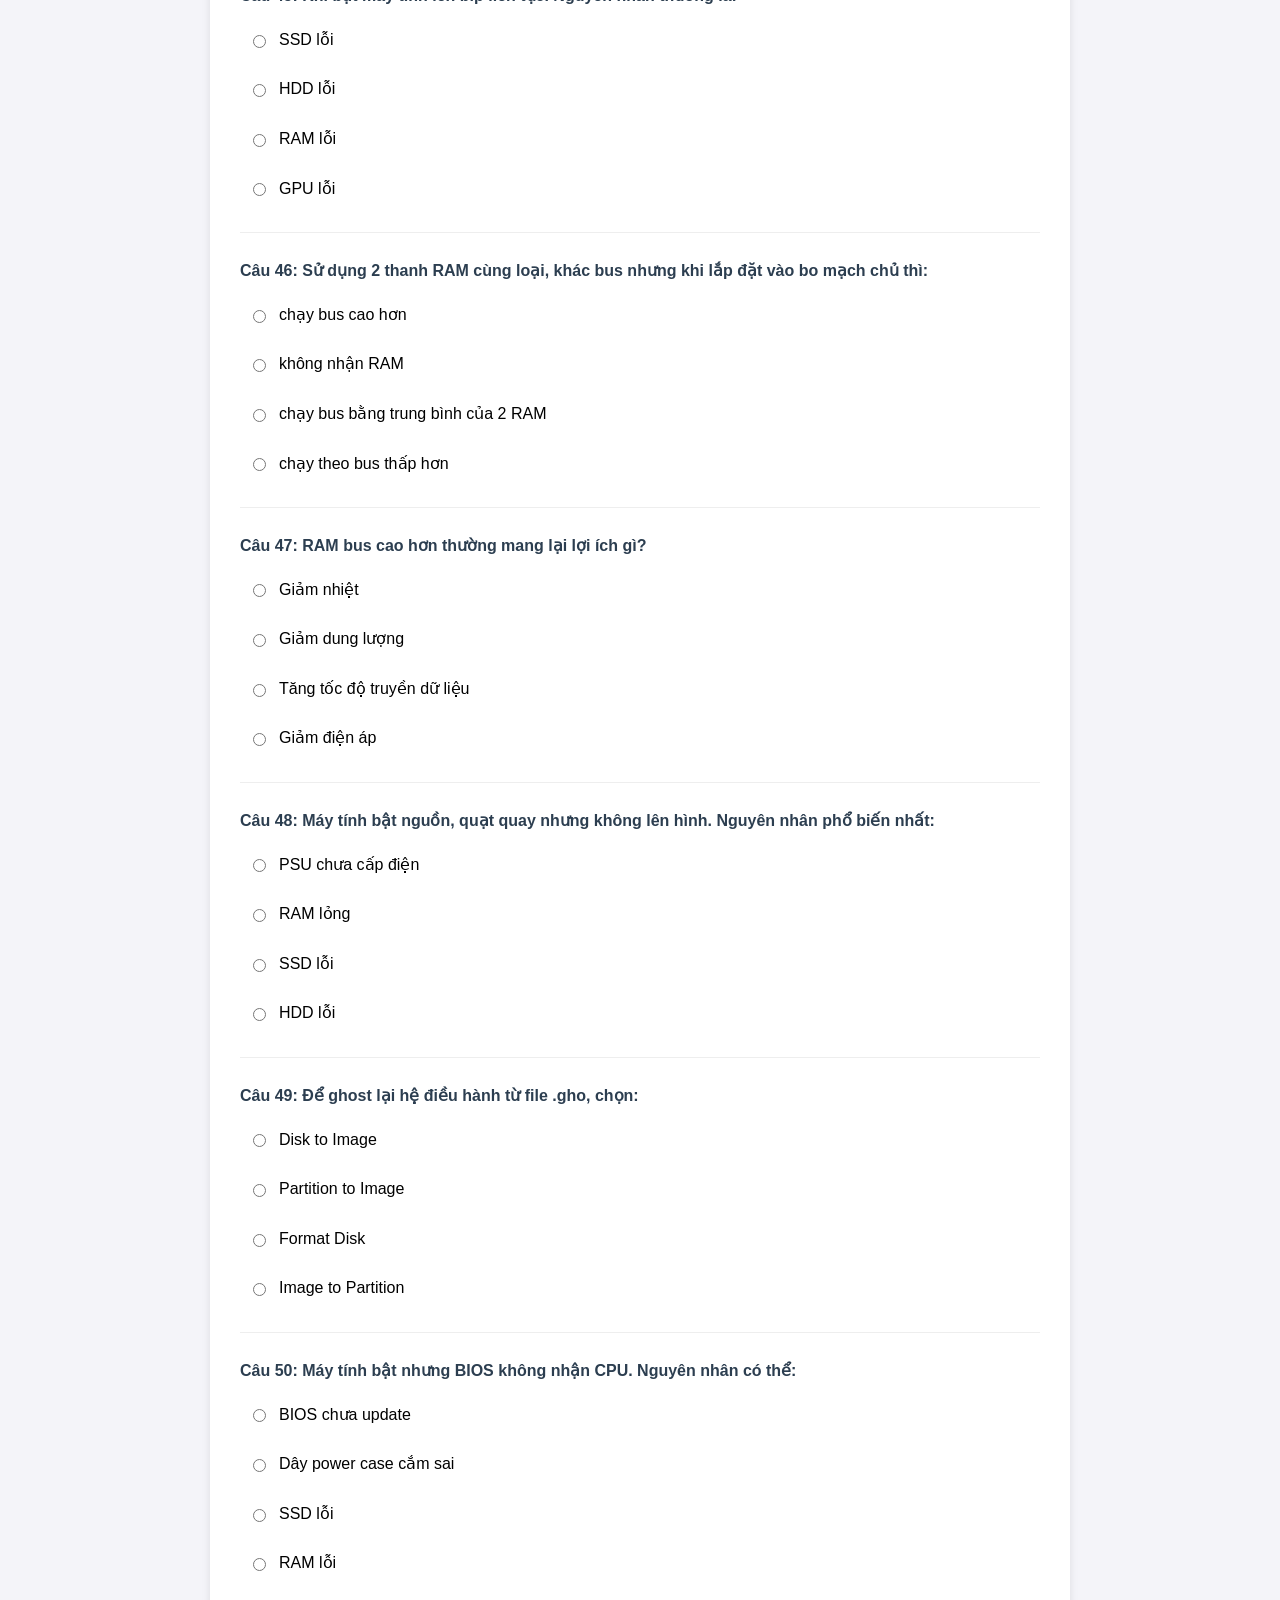
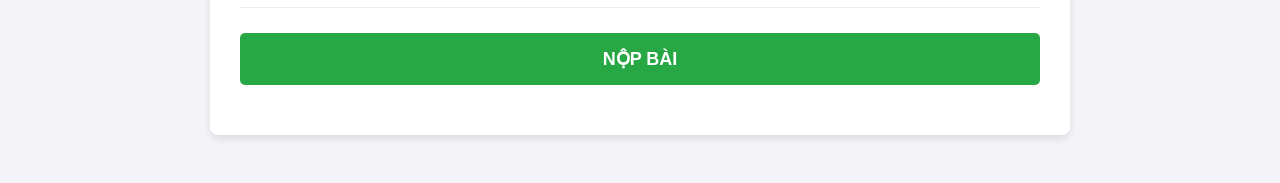
<file: on_tap_lap_rap_may_tinh.html>
<!DOCTYPE html>
<html lang="vi">
<head>
    <meta charset="UTF-8">
    <meta name="viewport" content="width=device-width, initial-scale=1.0">
    <title>Thi Thử Lắp Ráp Máy Tính - Hệ Đại Trà</title>
    <link rel="stylesheet" href="https://cdnjs.cloudflare.com/ajax/libs/font-awesome/6.4.0/css/all.min.css">
    <style>
        body { font-family: Arial, sans-serif; background-color: #f4f4f9; padding: 20px; line-height: 1.6; margin-top: 60px; }
        .header-bar { position: fixed; top: 0; left: 0; width: 100%; background: #007bff; color: white; padding: 10px 20px; box-shadow: 0 2px 5px rgba(0,0,0,0.2); display: flex; justify-content: space-between; align-items: center; z-index: 1000; box-sizing: border-box; }
        .header-bar h2 { margin: 0; font-size: 18px; }
        .timer { font-size: 24px; font-weight: bold; background: #dc3545; padding: 5px 15px; border-radius: 5px; }
        .container { max-width: 800px; margin: 20px auto; background: white; padding: 30px; border-radius: 8px; box-shadow: 0 4px 8px rgba(0,0,0,0.1); }
        .question-block { margin-bottom: 25px; padding-bottom: 15px; border-bottom: 1px solid #eee; }
        .question-block h3 { margin: 0 0 10px 0; font-size: 16px; color: #2c3e50; }
        .options-list { list-style: none; padding: 0; margin: 0; }
        .options-list li { margin-bottom: 8px; padding: 8px; border-radius: 4px; transition: background 0.2s; }
        .options-list li:hover { background: #f0f8ff; }
        label { cursor: pointer; display: flex; align-items: center; gap: 10px; width: 100%; }
        #submit { display: block; width: 100%; padding: 15px; background: #28a745; color: white; border: none; font-size: 18px; border-radius: 5px; cursor: pointer; margin-top: 20px; font-weight: bold; }
        #submit:hover { background: #218838; }
        #result { margin-top: 20px; text-align: center; font-size: 22px; color: #d9534f; font-weight: bold; }
        .btn-back { color: white; text-decoration: none; font-weight: bold; background: rgba(255,255,255,0.2); padding: 5px 10px; border-radius: 4px; }
        .btn-back:hover { background: rgba(255,255,255,0.4); }
        #restart-btn { 
            display: inline-block; 
            padding: 12px 25px; 
            background: #007bff; 
            color: white; border: none; 
            font-size: 16px; border-radius: 5px; 
            cursor: pointer; margin-top: 25px; 
            font-weight: bold; text-transform: uppercase; transition: background 0.3s;
        }
        #restart-btn:hover { background: #0056b3; }

        /* User Info Styles */
        .user-info { margin-bottom: 25px; padding: 20px; background: #f0f8ff; border-radius: 8px; border: 1px solid #cce5ff; }
        .user-info h3 { margin-top: 0; color: #004085; font-size: 18px; margin-bottom: 15px;}
        .form-row { display: flex; gap: 15px; margin-bottom: 10px; }
        .form-group { flex: 1; display: flex; flex-direction: column; }
        .form-group label { font-weight: bold; color: #555; margin-bottom: 5px; font-size: 14px; }
        .form-group input { padding: 10px; border: 1px solid #ddd; border-radius: 4px; font-size: 14px; outline: none; transition: border-color 0.3s; }
        .form-group input:focus { border-color: #007bff; }

        /* Donation Section Styles */
        .donation-section {
            max-width: 800px;
            margin: 20px auto;
            background: linear-gradient(to bottom right, white, #f0f8ff);
            border: 1px solid #cce5ff;
            border-radius: 16px;
            padding: 24px;
            box-shadow: 0 2px 4px rgba(0,0,0,0.05);
            display: flex;
            align-items: center;
            gap: 32px;
        }
        .donation-section .qr-wrapper { flex-shrink: 0; }
        .donation-section .qr-container {
            display: inline-block;
            padding: 4px;
            background-color: white;
            border-radius: 12px;
            box-shadow: 0 4px 6px rgba(0,0,0,0.1);
            border: 2px dashed #b3d7ff;
        }
        .donation-section .qr-image-box {
            background-color: #f8f9fa;
            width: 160px;
            height: 160px;
            display: flex;
            align-items: center;
            justify-content: center;
            border-radius: 8px;
            overflow: hidden;
        }
        .donation-section .qr-image-box img { width: 100%; height: 100%; object-fit: cover; }
        .donation-section .donation-text { flex-grow: 1; }
        .donation-section .donation-badge {
            display: inline-flex;
            align-items: center;
            gap: 8px;
            padding: 4px 12px;
            background-color: #e7f3ff;
            color: #004085;
            border-radius: 9999px;
            font-size: 12px;
            font-weight: bold;
            margin-bottom: 12px;
        }
        .donation-section .donation-title { font-size: 20px; font-weight: bold; color: #333; margin-bottom: 8px; font-style: italic; }
        .donation-section p { color: #555; font-size: 14px; line-height: 1.6; }
        .donation-section .donation-cta { margin-top: 12px; font-size: 14px; font-weight: bold; color: #0056b3; font-style: italic; }
        @media (max-width: 768px) {
            .donation-section { flex-direction: column; text-align: center; gap: 24px; }
            .container { margin-top: 0; }
            .form-row { flex-direction: column; }
        }
    </style>
</head>
<body>
    <div class="header-bar">
        <a href="index.html" class="btn-back">← Trang chủ</a>
        <h2>Đề thi: Hệ Đại Trà (50 Câu)</h2>
        <div class="timer" id="timeDisplay">60:00</div>
    </div>

    <div class="donation-section">
        <div class="qr-wrapper">
            <div class="qr-container">
                <div class="qr-image-box">
                    <img src="QRdonate.jpg" alt="Mã QR Ủng hộ" onerror="this.parentElement.innerHTML='<div style=\'padding:1rem; text-align:center; font-size:0.75rem; color:#6c757d; font-weight:500;\'>Lỗi tải ảnh QR<br><small>(Kiểm tra file QRdonate.jpg)</small></div>'">
                </div>
            </div>
        </div>
        <div class="donation-text">
            <div class="donation-badge">
                <i class="fas fa-heart"></i> ỦNG HỘ DUY TRÌ SERVER
            </div>
            <p class="donation-title">Đồng hành cùng hệ thống ôn tập</p>
            <p>Hệ thống vận hành phi lợi nhuận. Mọi đóng góp (mời team cốc cà phê ☕) hoặc <strong>tắt trình chặn quảng cáo</strong> sẽ giúp team có kinh phí duy trì server. Trân trọng cảm ơn sự ủng hộ của các bạn! ❤️</p>
            <p class="donation-cta">Quét mã QR hoặc click vào quảng cáo để tiếp thêm động lực cho team phát triển nhé!</p>
        </div>
    </div>

    <div class="container">
        <div class="user-info">
            <h3><i class="fas fa-user-graduate"></i> Thông tin sinh viên</h3>
            <div class="form-row">
                <div class="form-group">
                    <label for="student-name">Họ và tên:</label>
                    <input type="text" id="student-name" placeholder="Nhập họ và tên sinh viên...">
                </div>
                <div class="form-group">
                    <label for="student-class">Lớp:</label>
                    <input type="text" id="student-class" placeholder="Nhập tên lớp...">
                </div>
            </div>
        </div>
        <div id="quiz"></div>
        <button id="submit">NỘP BÀI</button>
        <div id="result"></div>
    </div>

    <script src="data_thuong.js"></script>
    
    <script>
        // Thuật toán xáo trộn mảng (Fisher-Yates Shuffle)
        function shuffleArray(array) {
            let currentIndex = array.length, randomIndex;
            while (currentIndex !== 0) {
                randomIndex = Math.floor(Math.random() * currentIndex);
                currentIndex--;
                [array[currentIndex], array[randomIndex]] = [array[randomIndex], array[currentIndex]];
            }
            return array;
        }

        const TOTAL_QUESTIONS = 50;
        const EXAM_TIME_SECONDS = 60 * 60; // 60 phút

        // 1. Lấy ngẫu nhiên 50 câu từ ngân hàng
        let examQuestions = shuffleArray([...questionsData]).slice(0, TOTAL_QUESTIONS);

        // 2. Xáo trộn đáp án bên trong mỗi câu hỏi
        examQuestions.forEach(q => {
            // Lưu lại nội dung của đáp án đúng trước khi xáo trộn
            let correctAnswerText = q.options[q.ans]; 
            
            // Xáo trộn mảng các lựa chọn (A, B, C, D)
            q.options = shuffleArray([...q.options]); 
            
            // Tìm lại vị trí index mới của đáp án đúng sau khi đã xáo trộn
            q.ans = q.options.indexOf(correctAnswerText); 
        });

        const quizContainer = document.getElementById('quiz');
        const submitBtn = document.getElementById('submit');
        const resultDiv = document.getElementById('result');
        const timeDisplay = document.getElementById('timeDisplay');
        
        let timerInterval;

        // Render Đề thi
        function renderExam() {
            examQuestions.forEach((q, index) => {
                const block = document.createElement('div');
                block.classList.add('question-block');
                block.innerHTML = `<h3>Câu ${index + 1}: ${q.q}</h3>`;
                
                const ul = document.createElement('ul');
                ul.classList.add('options-list');
                
                q.options.forEach((opt, optIndex) => {
                    ul.innerHTML += `
                        <li>
                            <label>
                                <input type="radio" name="q${index}" value="${optIndex}">
                                <span>${opt}</span>
                            </label>
                        </li>
                    `;
                });
                block.appendChild(ul);
                quizContainer.appendChild(block);
            });
        }

        // Đồng hồ đếm ngược
        function startTimer(duration) {
            let timer = duration, minutes, seconds;
            timerInterval = setInterval(function () {
                minutes = parseInt(timer / 60, 10);
                seconds = parseInt(timer % 60, 10);

                minutes = minutes < 10 ? "0" + minutes : minutes;
                seconds = seconds < 10 ? "0" + seconds : seconds;

                timeDisplay.textContent = minutes + ":" + seconds;

                if (--timer < 0) {
                    clearInterval(timerInterval);
                    alert("Đã hết thời gian làm bài! Hệ thống tự động nộp bài.");
                    gradeExam();
                }
            }, 1000);
        }

        // Hàm chấm điểm
        function gradeExam() {
            clearInterval(timerInterval); // Dừng đồng hồ
            let score = 0;
            examQuestions.forEach((q, index) => {
                const selected = document.querySelector(`input[name="q${index}"]:checked`);
                const options = document.querySelectorAll(`input[name="q${index}"]`);
                
                options.forEach(opt => {
                    const li = opt.closest('li');
                    if (parseInt(opt.value) === q.ans) {
                        li.style.color = '#28a745'; 
                        li.style.fontWeight = 'bold';
                        li.style.background = '#d4edda'; // Highlight xanh lá nhạt
                    } else if (opt.checked && parseInt(opt.value) !== q.ans) {
                        li.style.color = '#dc3545'; 
                        li.style.textDecoration = 'line-through';
                        li.style.background = '#f8d7da'; // Highlight đỏ nhạt
                    }
                    opt.disabled = true; // Khóa không cho chọn lại
                });

                if (selected && parseInt(selected.value) === q.ans) {
                    score++;
                }
            });

            // Tính điểm hệ số 10 (Mỗi câu 0.2 điểm)
            let finalScore = (score * 0.2).toFixed(1);
            const studentName = document.getElementById('student-name').value.trim() || 'Sinh viên ẩn danh';
            const studentClass = document.getElementById('student-class').value.trim() || 'Không rõ lớp';
            
            resultDiv.innerHTML = `
                <div style="font-size: 18px; color: #333; margin-bottom: 15px; border-bottom: 1px dashed #ddd; padding-bottom: 10px;">Sinh viên: <strong>${studentName}</strong> - Lớp: <strong>${studentClass}</strong></div>
                Hoàn thành! Số câu đúng: ${score}/${TOTAL_QUESTIONS} <br> Điểm của bạn: ${finalScore} / 10 <br>
                <button onclick="location.reload()" id="restart-btn">LÀM ĐỀ KHÁC</button>
            `;
            submitBtn.style.display = 'none';
            window.scrollTo(0, document.body.scrollHeight); // Cuộn xuống cuối để xem điểm
        }

        submitBtn.addEventListener('click', () => {
            if(confirm("Bạn có chắc chắn muốn nộp bài không?")) {
                gradeExam();
            }
        });

        // Khởi chạy hệ thống
        renderExam();
        startTimer(EXAM_TIME_SECONDS);
    </script>
</body>
</html>
</file>
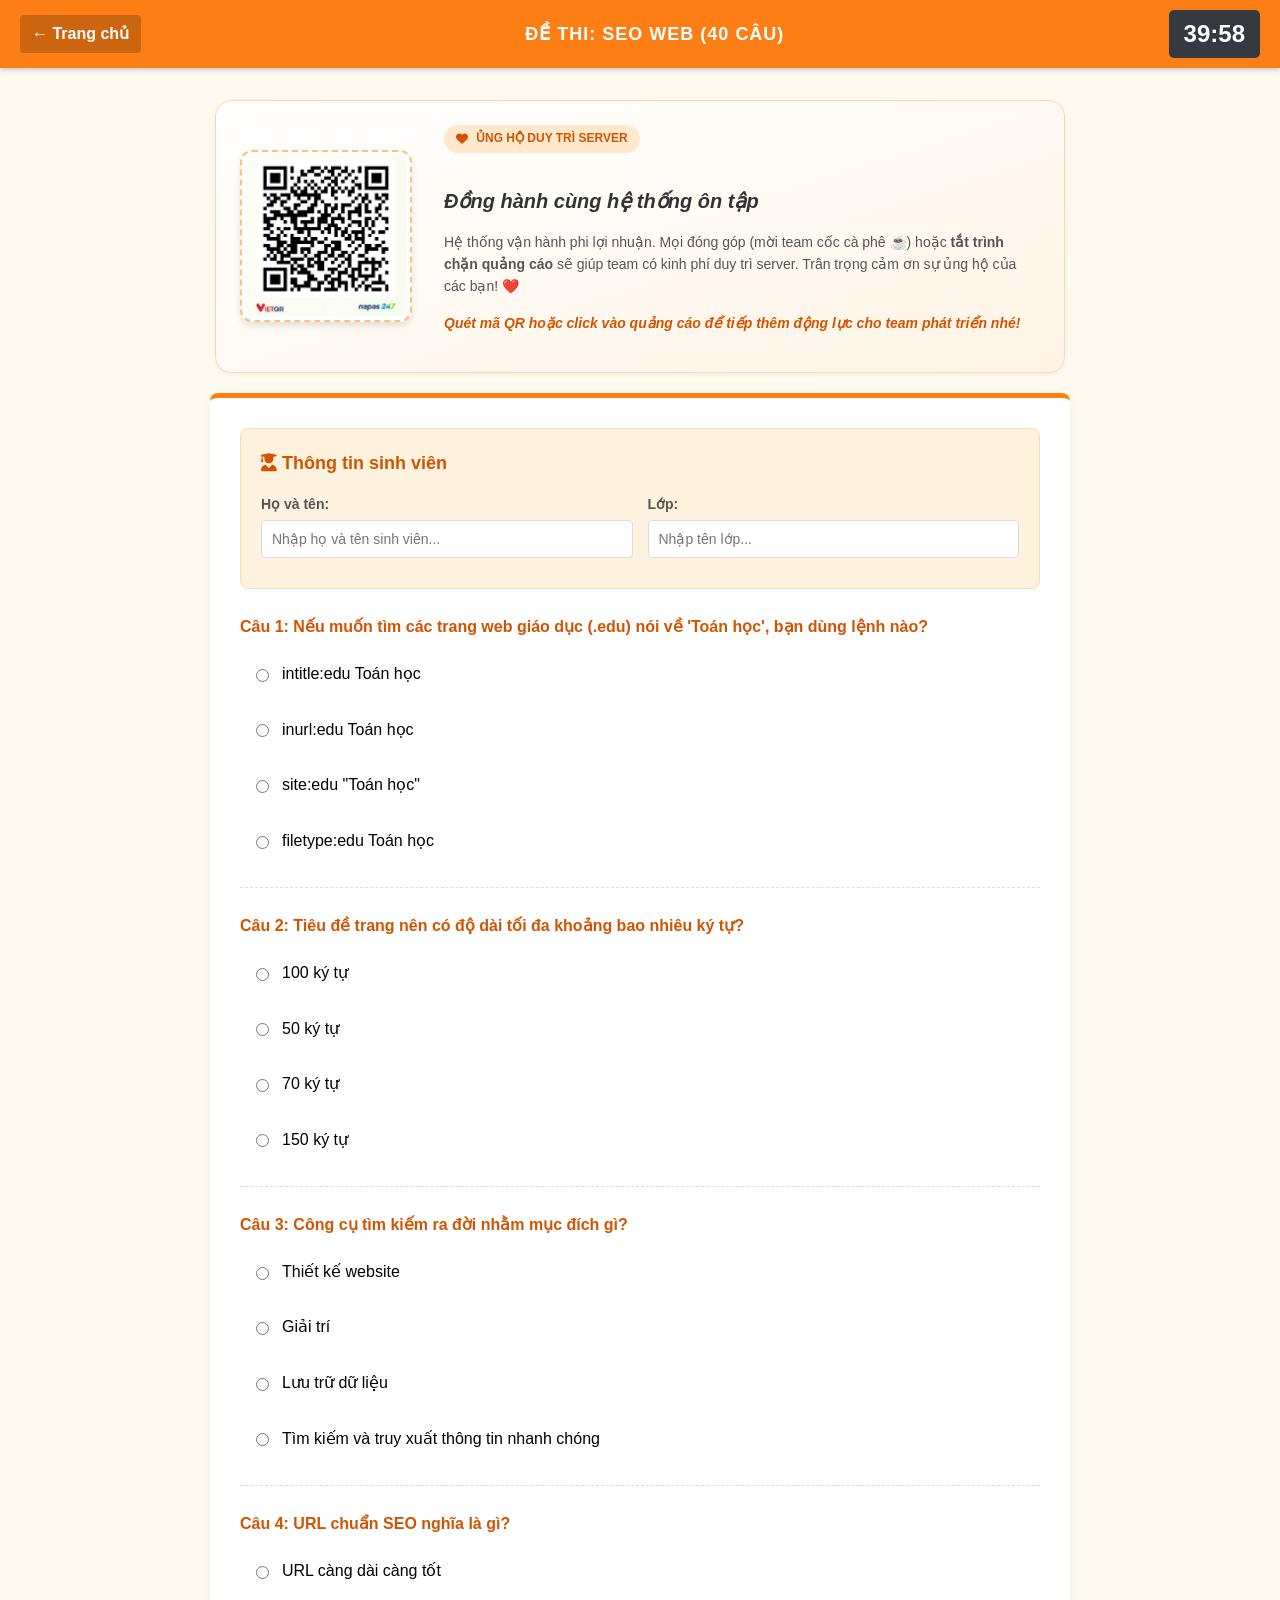
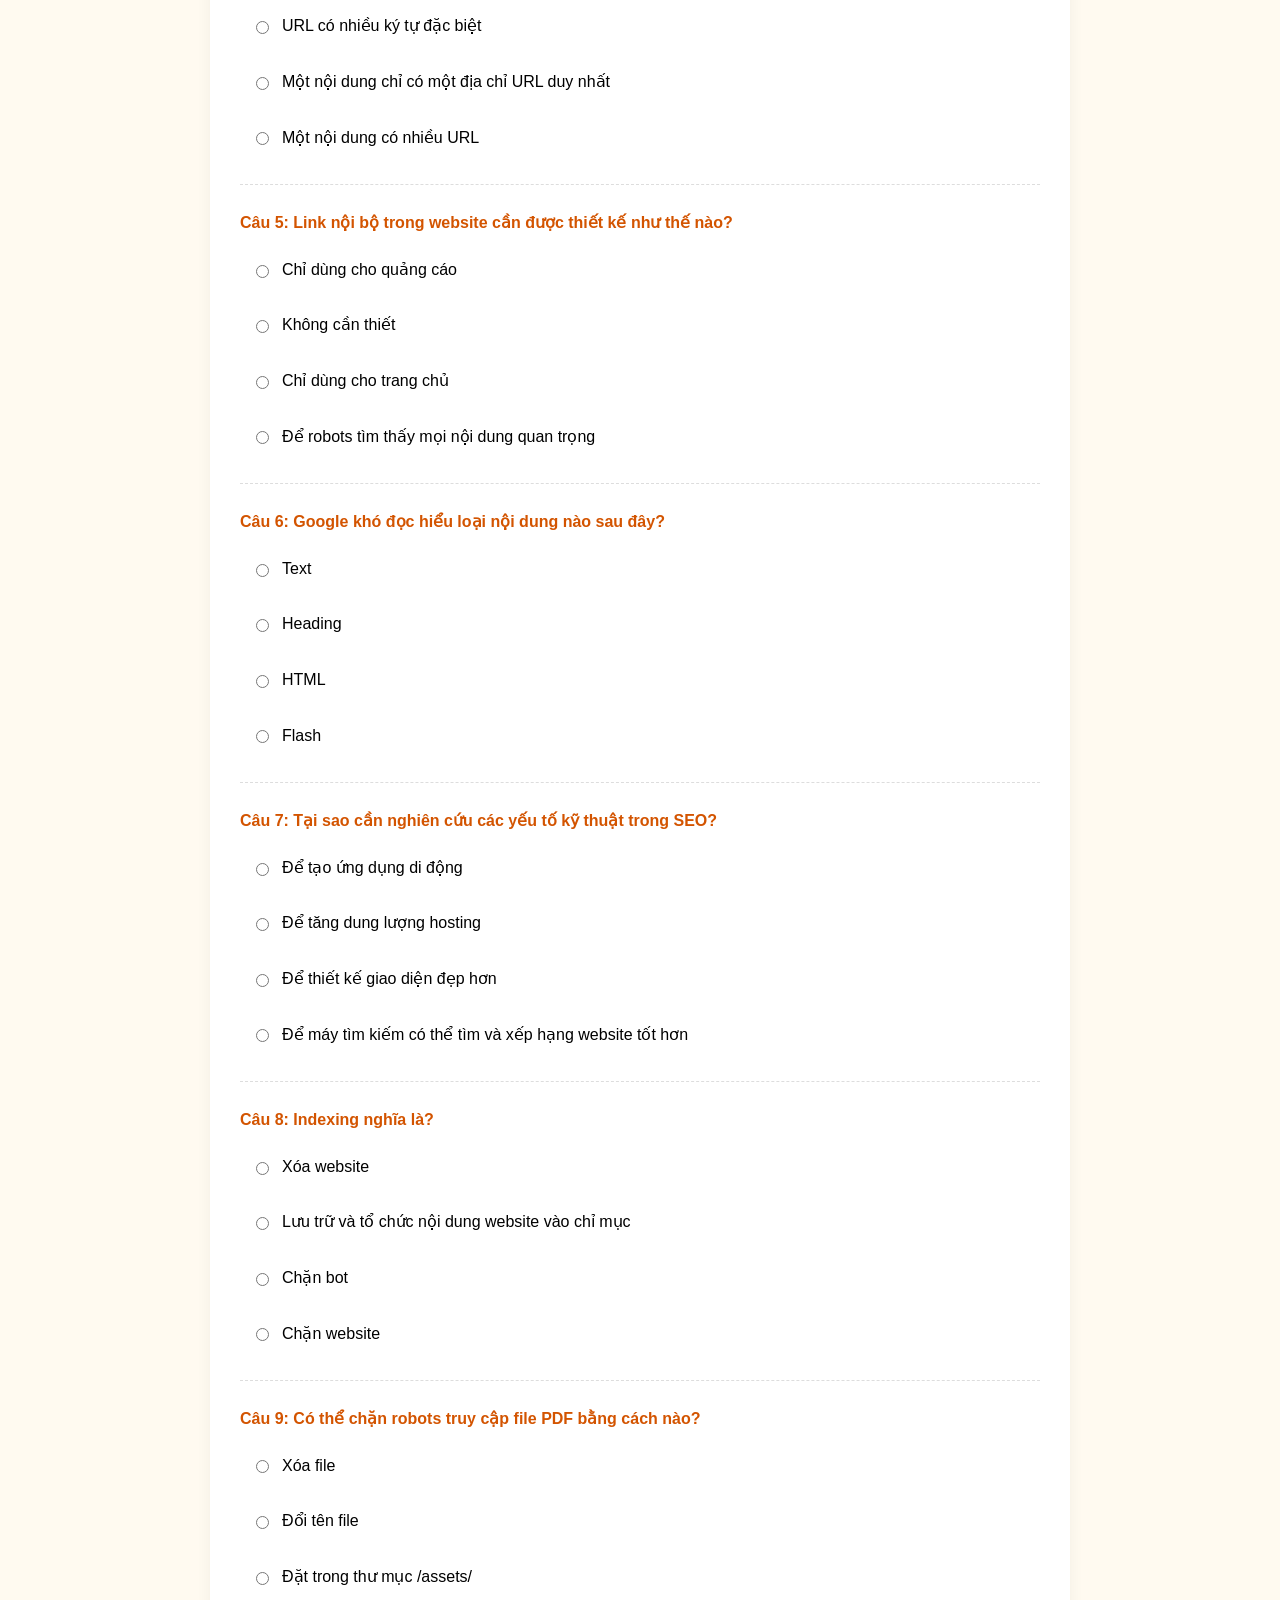
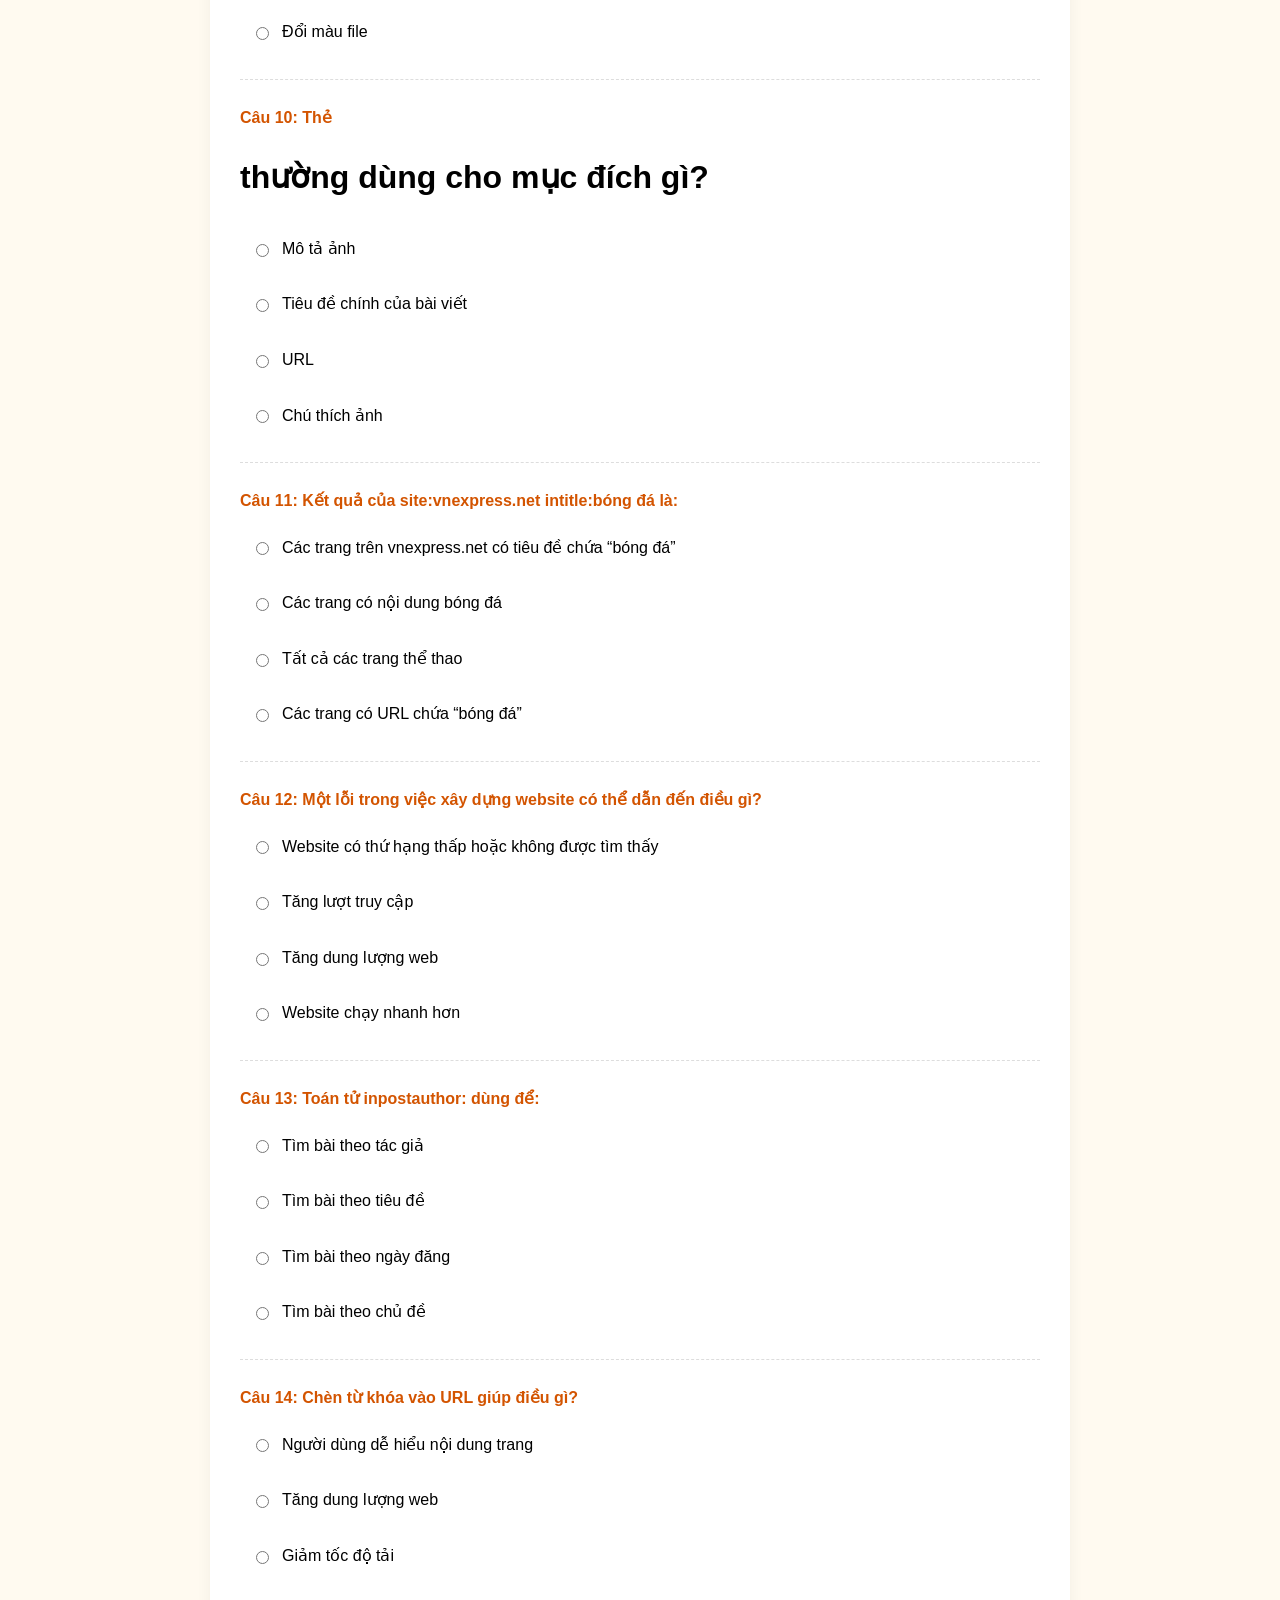
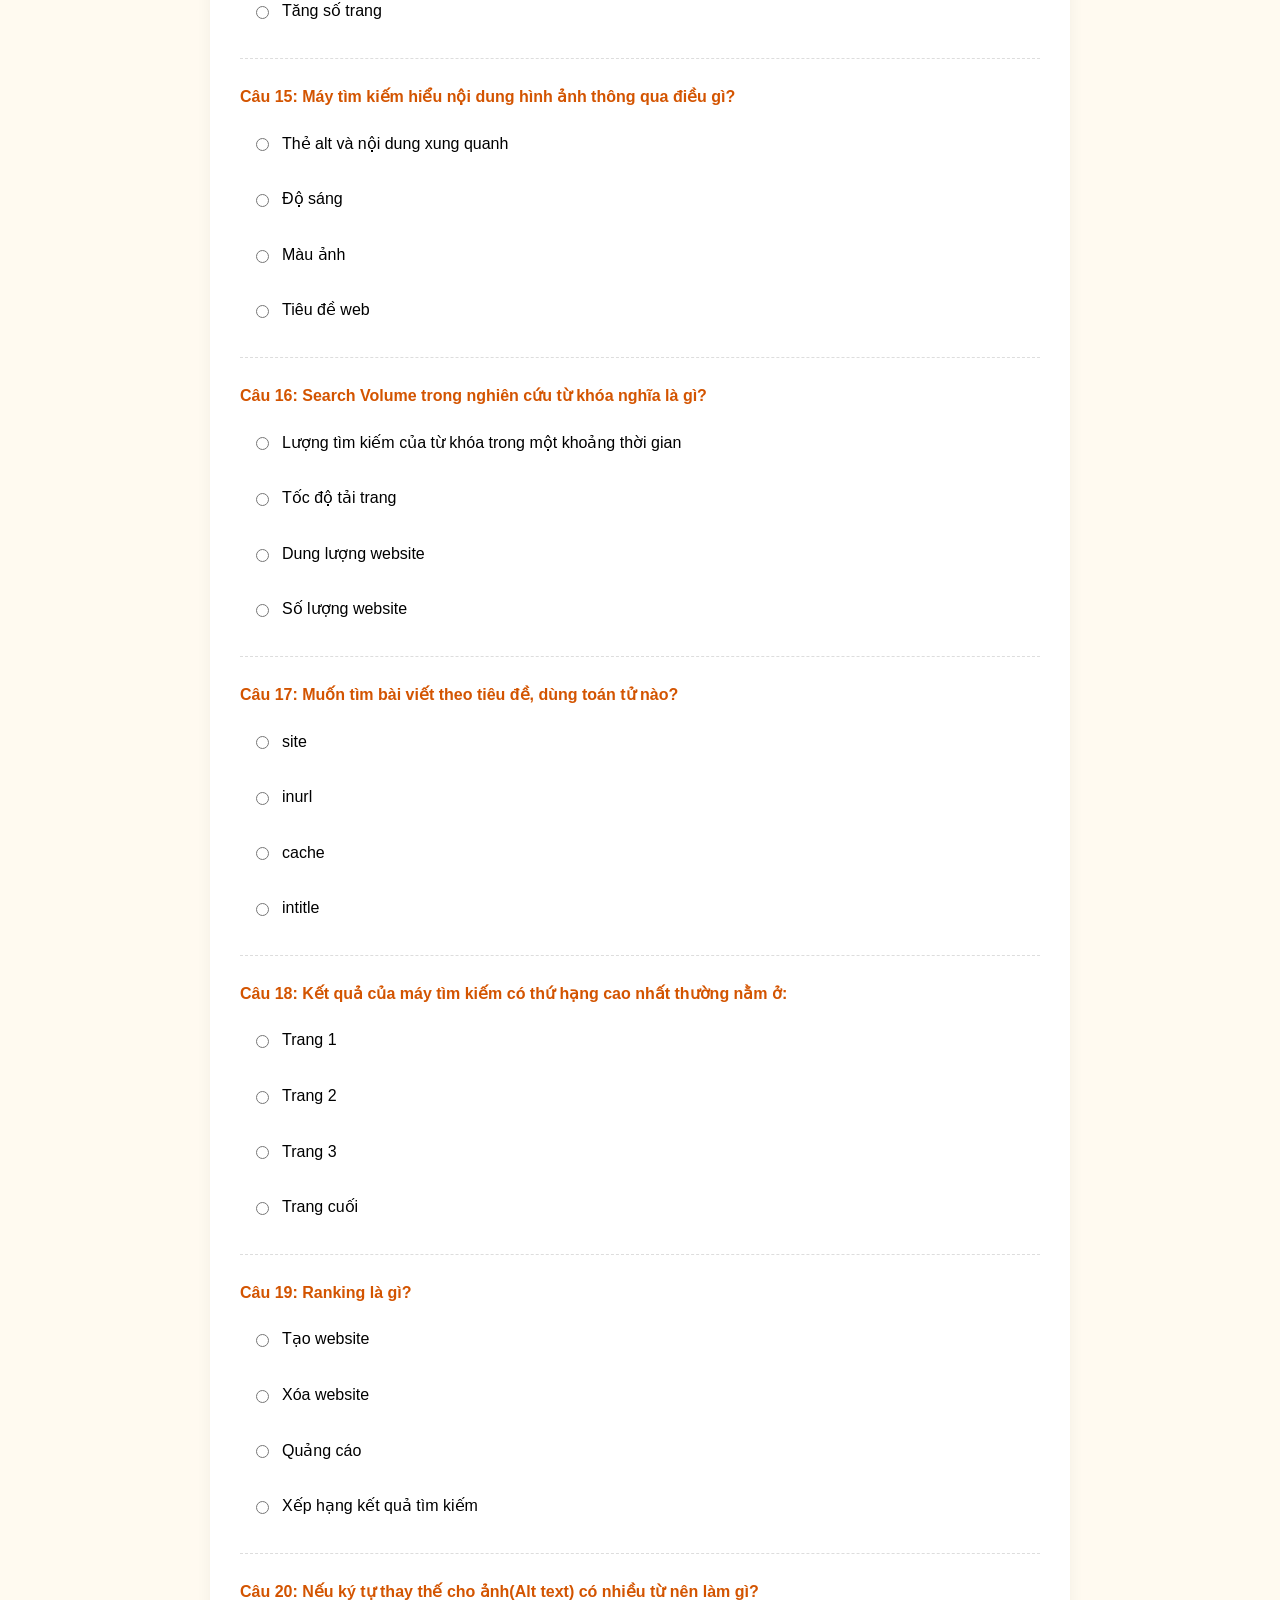
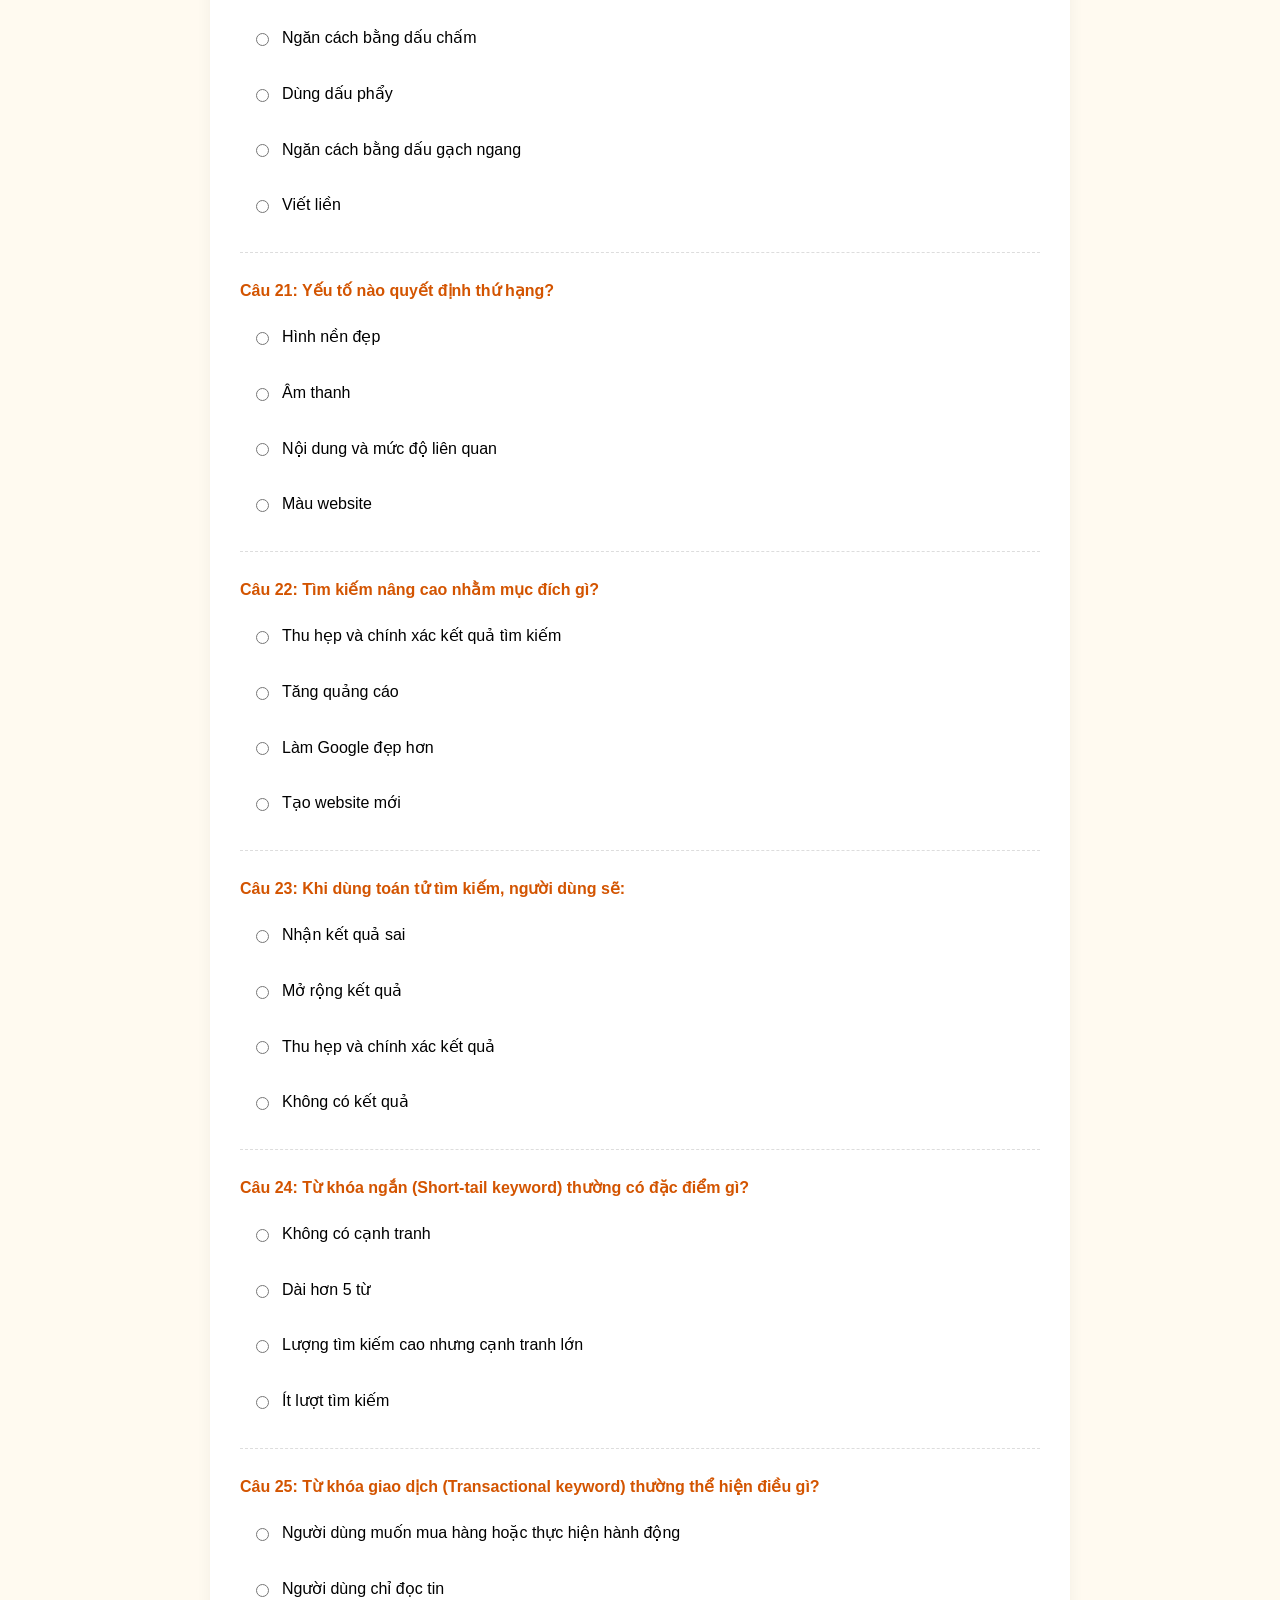
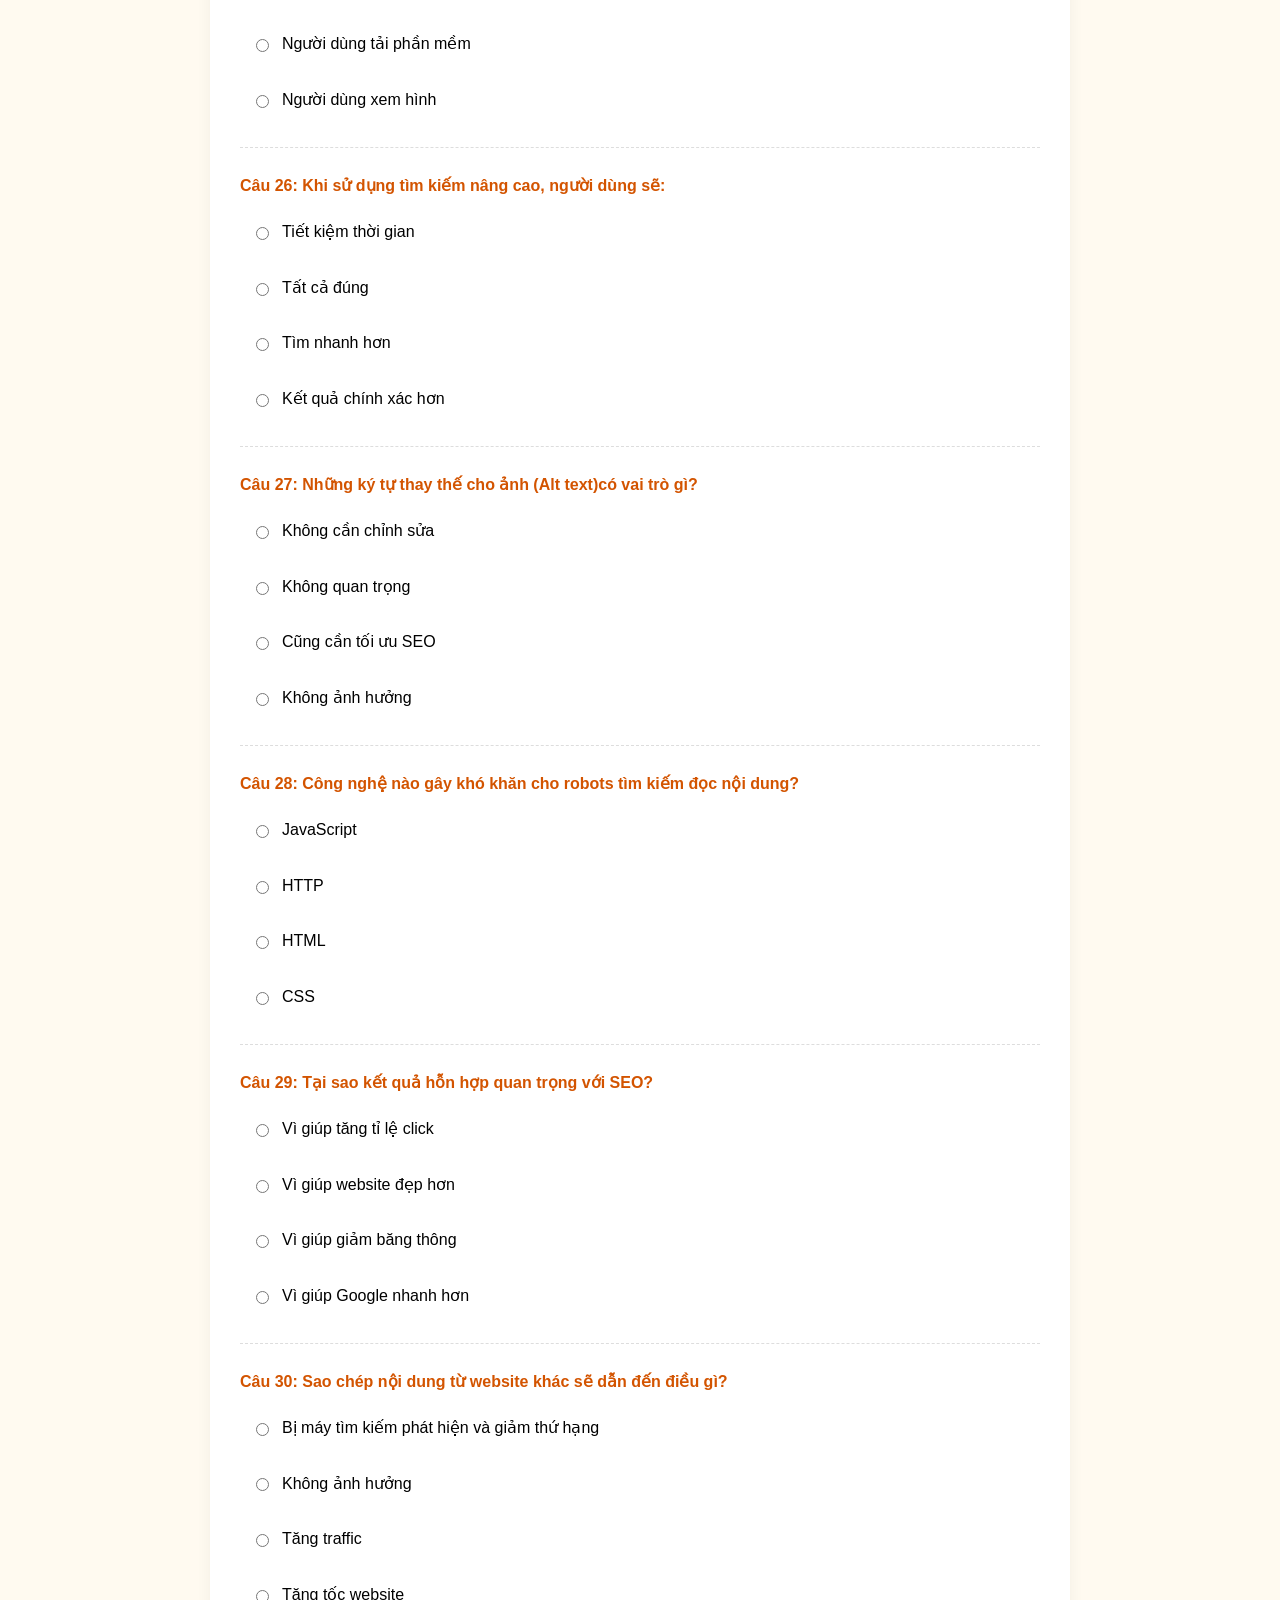
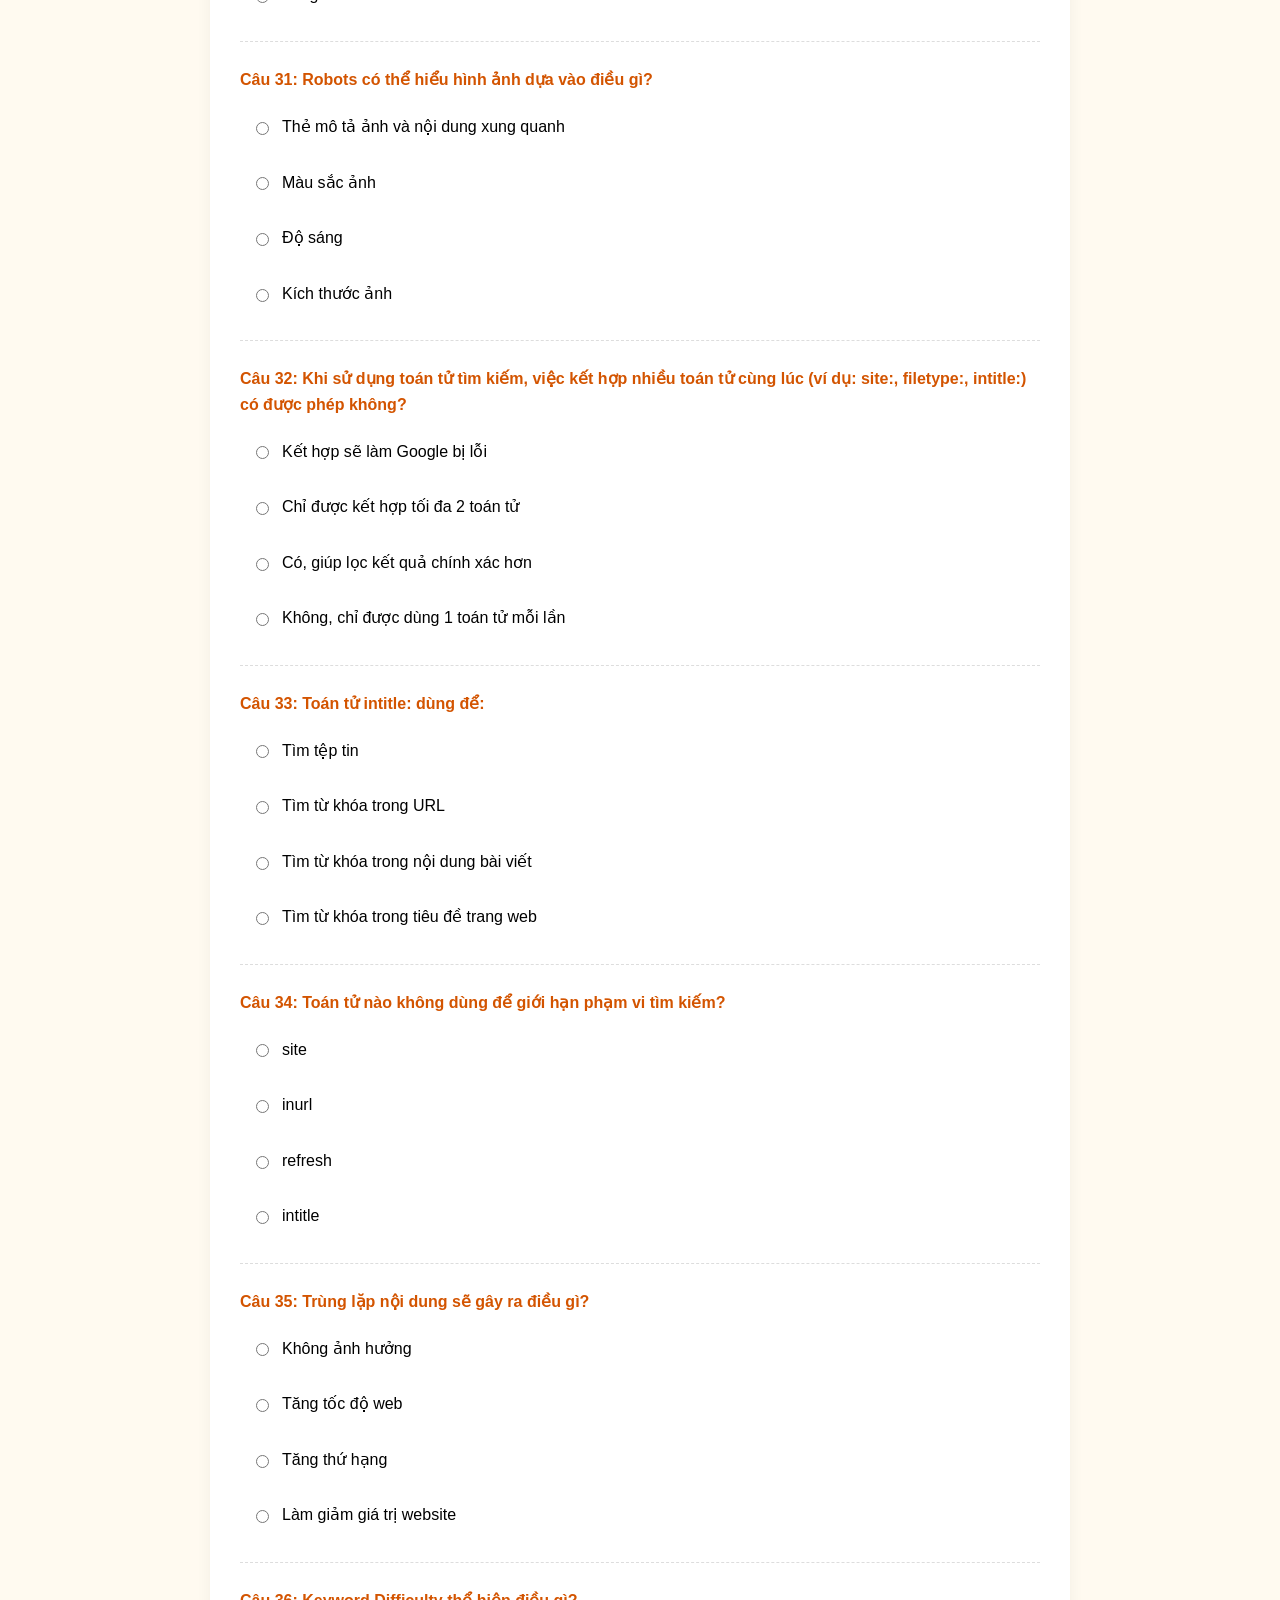
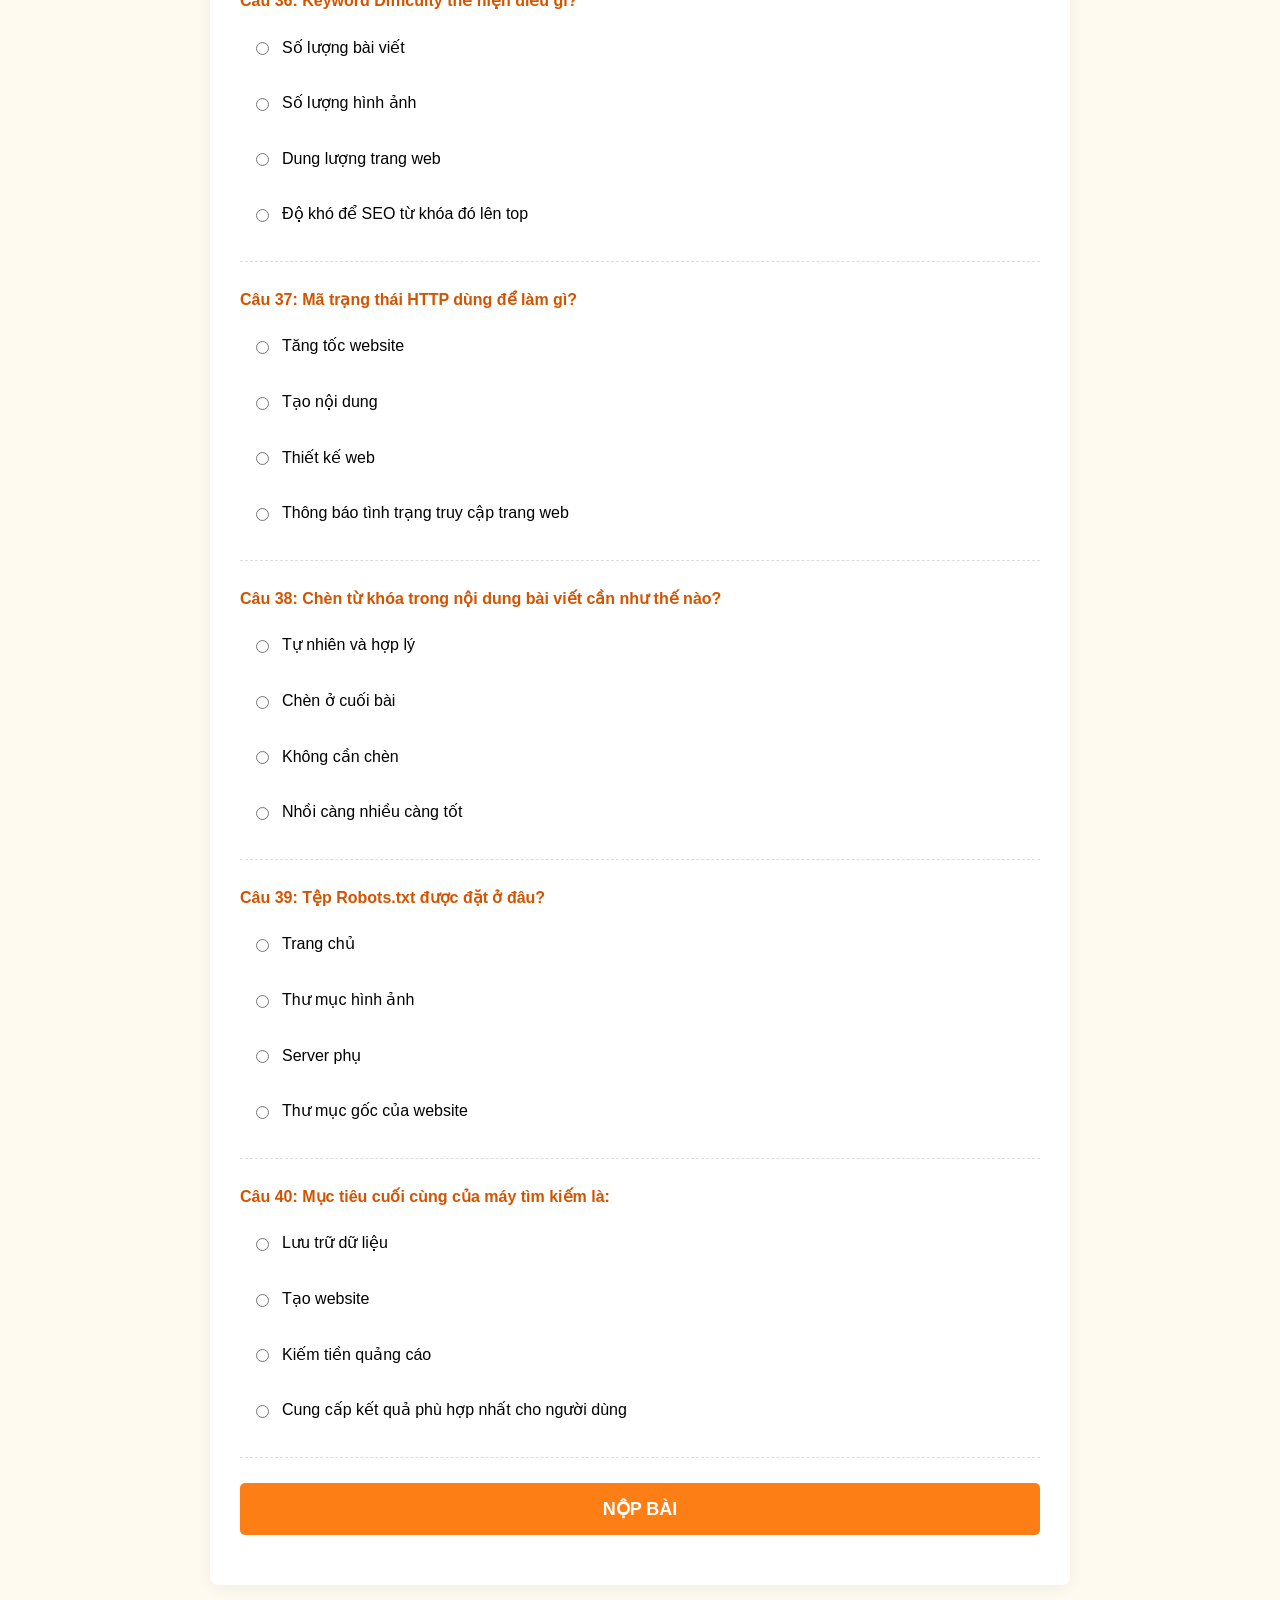
<file: on_tap_seo_web.html>
<!DOCTYPE html>
<html lang="vi">
<head>
    <meta charset="UTF-8">
    <meta name="viewport" content="width=device-width, initial-scale=1.0">
    <title>Thi Thử SEO WEB (ELC704)</title>
    <link rel="stylesheet" href="https://cdnjs.cloudflare.com/ajax/libs/font-awesome/6.4.0/css/all.min.css">
    <style>
        body { font-family: 'Segoe UI', Arial, sans-serif; background-color: #fffaf0; padding: 20px; line-height: 1.6; margin-top: 60px; }
        .header-bar { position: fixed; top: 0; left: 0; width: 100%; background: #fd7e14; color: white; padding: 10px 20px; box-shadow: 0 2px 5px rgba(0,0,0,0.2); display: flex; justify-content: space-between; align-items: center; z-index: 1000; box-sizing: border-box; }
        .header-bar h2 { margin: 0; font-size: 18px; text-transform: uppercase; letter-spacing: 1px;}
        .timer { font-size: 24px; font-weight: bold; background: #343a40; padding: 5px 15px; border-radius: 5px; color: #fff;}
        .container { max-width: 800px; margin: 20px auto; background: white; padding: 30px; border-radius: 8px; box-shadow: 0 4px 15px rgba(0,0,0,0.05); border-top: 5px solid #fd7e14;}
        .question-block { margin-bottom: 25px; padding-bottom: 15px; border-bottom: 1px dashed #ddd; }
        .question-block h3 { margin: 0 0 10px 0; font-size: 16px; color: #d35400; }
        .options-list { list-style: none; padding: 0; margin: 0; }
        .options-list li { margin-bottom: 8px; padding: 10px; border-radius: 6px; transition: all 0.2s ease; border: 1px solid transparent;}
        .options-list li:hover { background: #fff3e0; border-color: #ffd8a8;}
        label { cursor: pointer; display: flex; align-items: center; gap: 10px; width: 100%; }
        #submit { display: block; width: 100%; padding: 15px; background: #fd7e14; color: white; border: none; font-size: 18px; border-radius: 5px; cursor: pointer; margin-top: 20px; font-weight: bold; text-transform: uppercase; transition: background 0.3s;}
        #submit:hover { background: #e67e22; }
        #result { margin-top: 20px; text-align: center; font-size: 22px; color: #d35400; font-weight: bold; }
        .btn-back { color: white; text-decoration: none; font-weight: bold; background: rgba(0,0,0,0.2); padding: 6px 12px; border-radius: 4px; transition: background 0.3s;}
        .btn-back:hover { background: rgba(0,0,0,0.4); }
        #restart-btn { 
            display: inline-block; 
            padding: 12px 25px; 
            background: #28a745; 
            color: white; border: none; 
            font-size: 16px; border-radius: 5px; 
            cursor: pointer; margin-top: 25px; 
            font-weight: bold; text-transform: uppercase; transition: background 0.3s;
        }
        #restart-btn:hover { background: #218838; }

        /* User Info Styles */
        .user-info { margin-bottom: 25px; padding: 20px; background: #fff3e0; border-radius: 8px; border: 1px solid #ffd8a8; }
        .user-info h3 { margin-top: 0; color: #d35400; font-size: 18px; margin-bottom: 15px;}
        .form-row { display: flex; gap: 15px; margin-bottom: 10px; }
        .form-group { flex: 1; display: flex; flex-direction: column; }
        .form-group label { font-weight: bold; color: #555; margin-bottom: 5px; font-size: 14px; }
        .form-group input { padding: 10px; border: 1px solid #ddd; border-radius: 4px; font-size: 14px; outline: none; transition: border-color 0.3s; }
        .form-group input:focus { border-color: #fd7e14; }

        /* Donation Section Styles - Theme SEO Web (Orange) */
        .donation-section {
            max-width: 800px;
            margin: 20px auto;
            background: linear-gradient(to bottom right, white, #fff4e6);
            border: 1px solid #ffd8a8;
            border-radius: 16px;
            padding: 24px;
            box-shadow: 0 2px 4px rgba(0,0,0,0.05);
            display: flex;
            align-items: center;
            gap: 32px;
        }
        .donation-section .qr-wrapper { flex-shrink: 0; }
        .donation-section .qr-container {
            display: inline-block;
            padding: 4px;
            background-color: white;
            border-radius: 12px;
            box-shadow: 0 4px 6px rgba(0,0,0,0.1);
            border: 2px dashed #ffc078;
        }
        .donation-section .qr-image-box {
            background-color: #f8f9fa;
            width: 160px;
            height: 160px;
            display: flex;
            align-items: center;
            justify-content: center;
            border-radius: 8px;
            overflow: hidden;
        }
        .donation-section .qr-image-box img { width: 100%; height: 100%; object-fit: cover; }
        .donation-section .donation-text { flex-grow: 1; }
        .donation-section .donation-badge {
            display: inline-flex;
            align-items: center;
            gap: 8px;
            padding: 4px 12px;
            background-color: #ffe8cc;
            color: #d35400;
            border-radius: 9999px;
            font-size: 12px;
            font-weight: bold;
            margin-bottom: 12px;
        }
        .donation-section .donation-title { font-size: 20px; font-weight: bold; color: #333; margin-bottom: 8px; font-style: italic; }
        .donation-section p { color: #555; font-size: 14px; line-height: 1.6; }
        .donation-section .donation-cta { margin-top: 12px; font-size: 14px; font-weight: bold; color: #d35400; font-style: italic; }
        @media (max-width: 768px) {
            .donation-section { flex-direction: column; text-align: center; gap: 24px; }
            .container { margin-top: 0; }
            .form-row { flex-direction: column; }
        }
    </style>
</head>
<body>
    <div class="header-bar">
        <a href="index.html" class="btn-back">← Trang chủ</a>
        <h2>Đề thi: SEO WEB (40 Câu)</h2>
        <div class="timer" id="timeDisplay">40:00</div>
    </div>

    <div class="donation-section">
        <div class="qr-wrapper">
            <div class="qr-container">
                <div class="qr-image-box">
                    <img src="QRdonate.jpg" alt="Mã QR Ủng hộ" onerror="this.parentElement.innerHTML='<div style=\'padding:1rem; text-align:center; font-size:0.75rem; color:#6c757d; font-weight:500;\'>Lỗi tải ảnh QR<br><small>(Kiểm tra file QRdonate.jpg)</small></div>'">
                </div>
            </div>
        </div>
        <div class="donation-text">
            <div class="donation-badge">
                <i class="fas fa-heart"></i> ỦNG HỘ DUY TRÌ SERVER
            </div>
            <p class="donation-title">Đồng hành cùng hệ thống ôn tập</p>
            <p>Hệ thống vận hành phi lợi nhuận. Mọi đóng góp (mời team cốc cà phê ☕) hoặc <strong>tắt trình chặn quảng cáo</strong> sẽ giúp team có kinh phí duy trì server. Trân trọng cảm ơn sự ủng hộ của các bạn! ❤️</p>
            <p class="donation-cta">Quét mã QR hoặc click vào quảng cáo để tiếp thêm động lực cho team phát triển nhé!</p>
        </div>
    </div>

    <div class="container">
        <div class="user-info">
            <h3><i class="fas fa-user-graduate"></i> Thông tin sinh viên</h3>
            <div class="form-row">
                <div class="form-group">
                    <label for="student-name">Họ và tên:</label>
                    <input type="text" id="student-name" placeholder="Nhập họ và tên sinh viên...">
                </div>
                <div class="form-group">
                    <label for="student-class">Lớp:</label>
                    <input type="text" id="student-class" placeholder="Nhập tên lớp...">
                </div>
            </div>
        </div>
        <div id="quiz"></div>
        <button id="submit">NỘP BÀI</button>
        <div id="result"></div>
    </div>

    <script src="data_seo_web.js"></script>
    
    <script>
        function shuffleArray(array) {
            let currentIndex = array.length, randomIndex;
            while (currentIndex !== 0) {
                randomIndex = Math.floor(Math.random() * currentIndex);
                currentIndex--;
                [array[currentIndex], array[randomIndex]] = [array[randomIndex], array[currentIndex]];
            }
            return array;
        }

        const TOTAL_QUESTIONS = 40;
        const EXAM_TIME_SECONDS = 40 * 60; // 40 phút

        let examQuestions = shuffleArray([...questionsData]).slice(0, TOTAL_QUESTIONS);

        examQuestions.forEach(q => {
            let correctAnswerText = q.options[q.ans]; 
            q.options = shuffleArray([...q.options]); 
            q.ans = q.options.indexOf(correctAnswerText); 
        });

        const quizContainer = document.getElementById('quiz');
        const submitBtn = document.getElementById('submit');
        const resultDiv = document.getElementById('result');
        const timeDisplay = document.getElementById('timeDisplay');
        
        let timerInterval;

        function renderExam() {
            examQuestions.forEach((q, index) => {
                const block = document.createElement('div');
                block.classList.add('question-block');
                block.innerHTML = `<h3>Câu ${index + 1}: ${q.q}</h3>`;
                
                const ul = document.createElement('ul');
                ul.classList.add('options-list');
                
                q.options.forEach((opt, optIndex) => {
                    ul.innerHTML += `
                        <li>
                            <label>
                                <input type="radio" name="q${index}" value="${optIndex}">
                                <span>${opt}</span>
                            </label>
                        </li>
                    `;
                });
                block.appendChild(ul);
                quizContainer.appendChild(block);
            });
        }

        function startTimer(duration) {
            let timer = duration, minutes, seconds;
            timerInterval = setInterval(function () {
                minutes = parseInt(timer / 60, 10);
                seconds = parseInt(timer % 60, 10);

                minutes = minutes < 10 ? "0" + minutes : minutes;
                seconds = seconds < 10 ? "0" + seconds : seconds;

                timeDisplay.textContent = minutes + ":" + seconds;

                if (--timer < 0) {
                    clearInterval(timerInterval);
                    alert("Đã hết thời gian làm bài! Hệ thống tự động nộp bài.");
                    gradeExam();
                }
            }, 1000);
        }

        function gradeExam() {
            clearInterval(timerInterval); 
            let score = 0;
            examQuestions.forEach((q, index) => {
                const selected = document.querySelector(`input[name="q${index}"]:checked`);
                const options = document.querySelectorAll(`input[name="q${index}"]`);
                
                options.forEach(opt => {
                    const li = opt.closest('li');
                    if (parseInt(opt.value) === q.ans) {
                        li.style.color = '#155724'; 
                        li.style.fontWeight = 'bold';
                        li.style.background = '#d4edda'; 
                        li.style.borderColor = '#c3e6cb';
                    } else if (opt.checked && parseInt(opt.value) !== q.ans) {
                        li.style.color = '#721c24'; 
                        li.style.textDecoration = 'line-through';
                        li.style.background = '#f8d7da'; 
                        li.style.borderColor = '#f5c6cb';
                    }
                    opt.disabled = true; 
                });

                if (selected && parseInt(selected.value) === q.ans) {
                    score++;
                }
            });

            const studentName = document.getElementById('student-name').value.trim() || 'Sinh viên ẩn danh';
            const studentClass = document.getElementById('student-class').value.trim() || 'Không rõ lớp';
            let finalScore = (score * 0.25).toFixed(1);
            
            resultDiv.innerHTML = `
                <div style="font-size: 18px; color: #333; margin-bottom: 15px; border-bottom: 1px dashed #ddd; padding-bottom: 10px;">Sinh viên: <strong>${studentName}</strong> - Lớp: <strong>${studentClass}</strong></div>
                Hoàn thành! Số câu đúng: ${score}/${TOTAL_QUESTIONS} <br> Điểm của bạn: ${finalScore} / 10 <br>
                <button onclick="location.reload()" id="restart-btn">LÀM ĐỀ KHÁC</button>
            `;
            submitBtn.style.display = 'none';
            window.scrollTo({ top: document.body.scrollHeight, behavior: 'smooth' }); 
        }

        submitBtn.addEventListener('click', () => {
            if(confirm("Bạn có chắc chắn muốn nộp bài không?")) {
                gradeExam();
            }
        });

        renderExam();
        startTimer(EXAM_TIME_SECONDS);
    </script>
</body>
</html>
</file>
